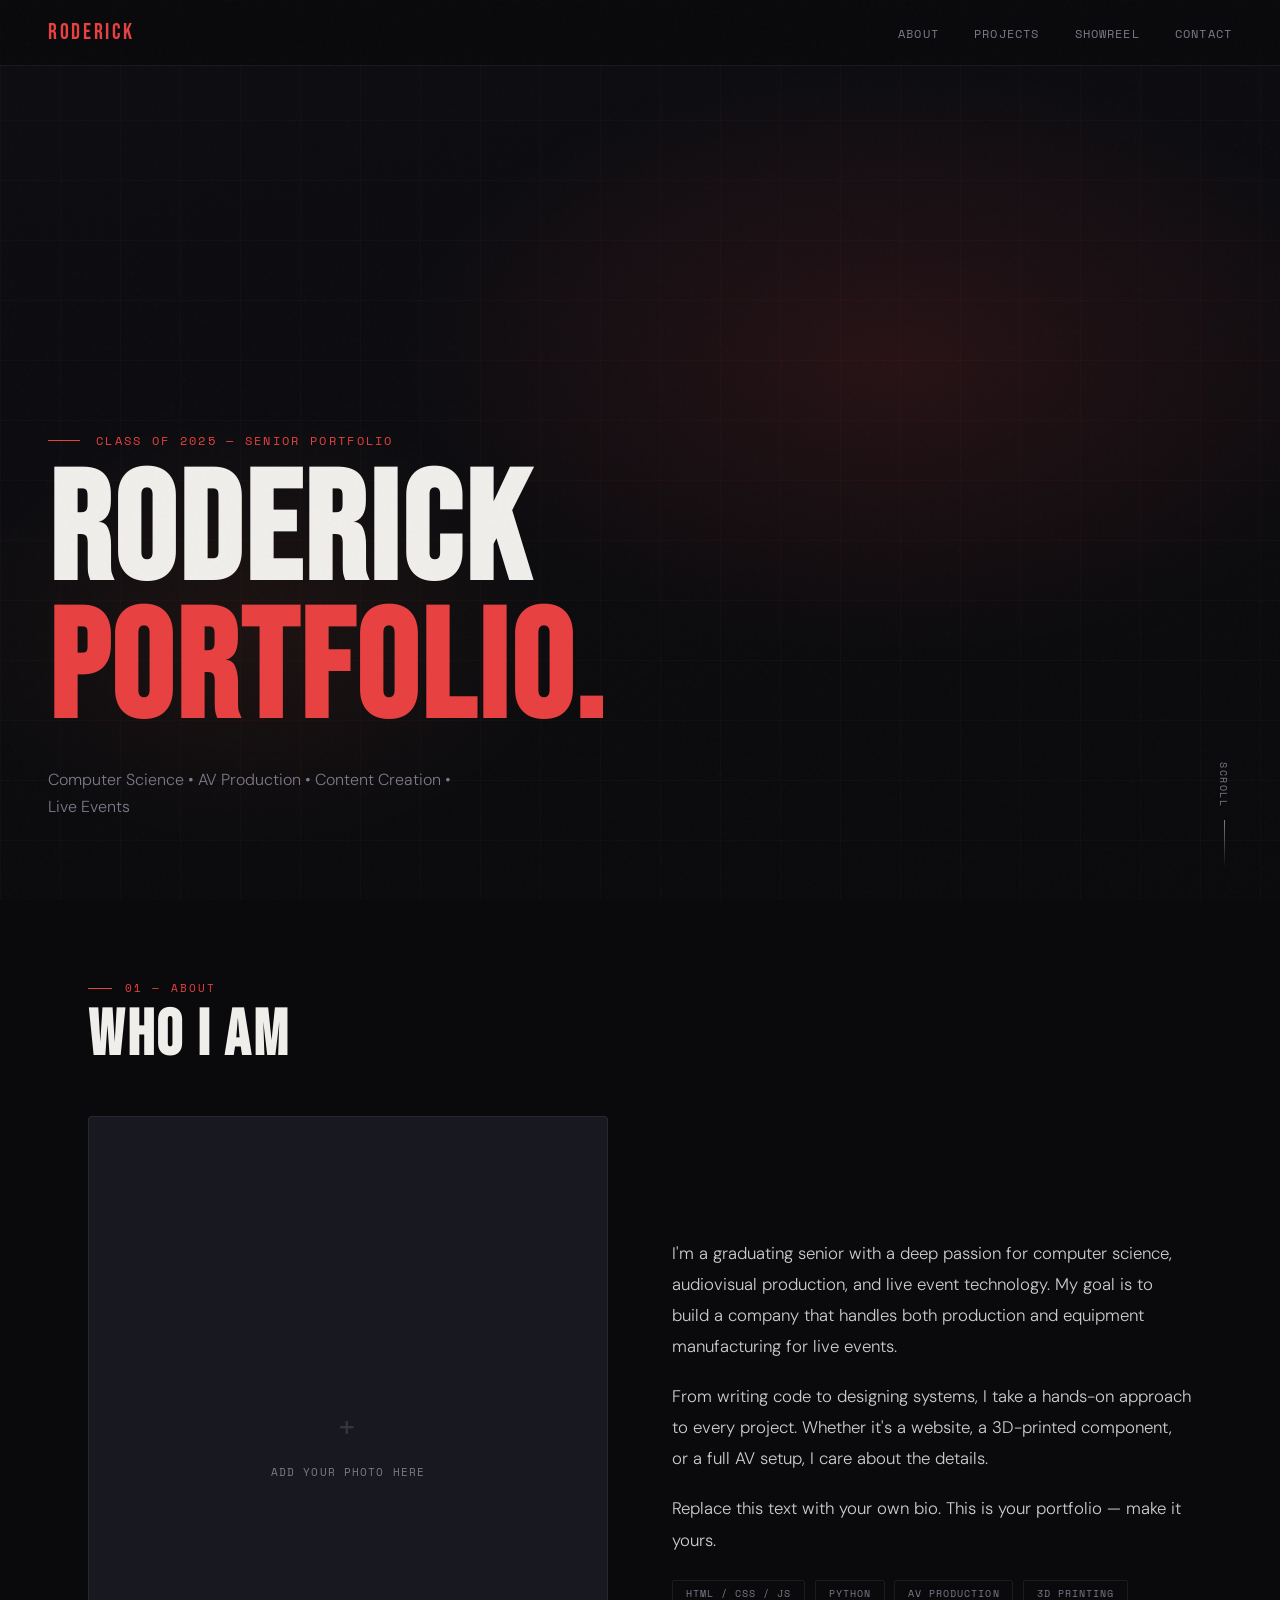
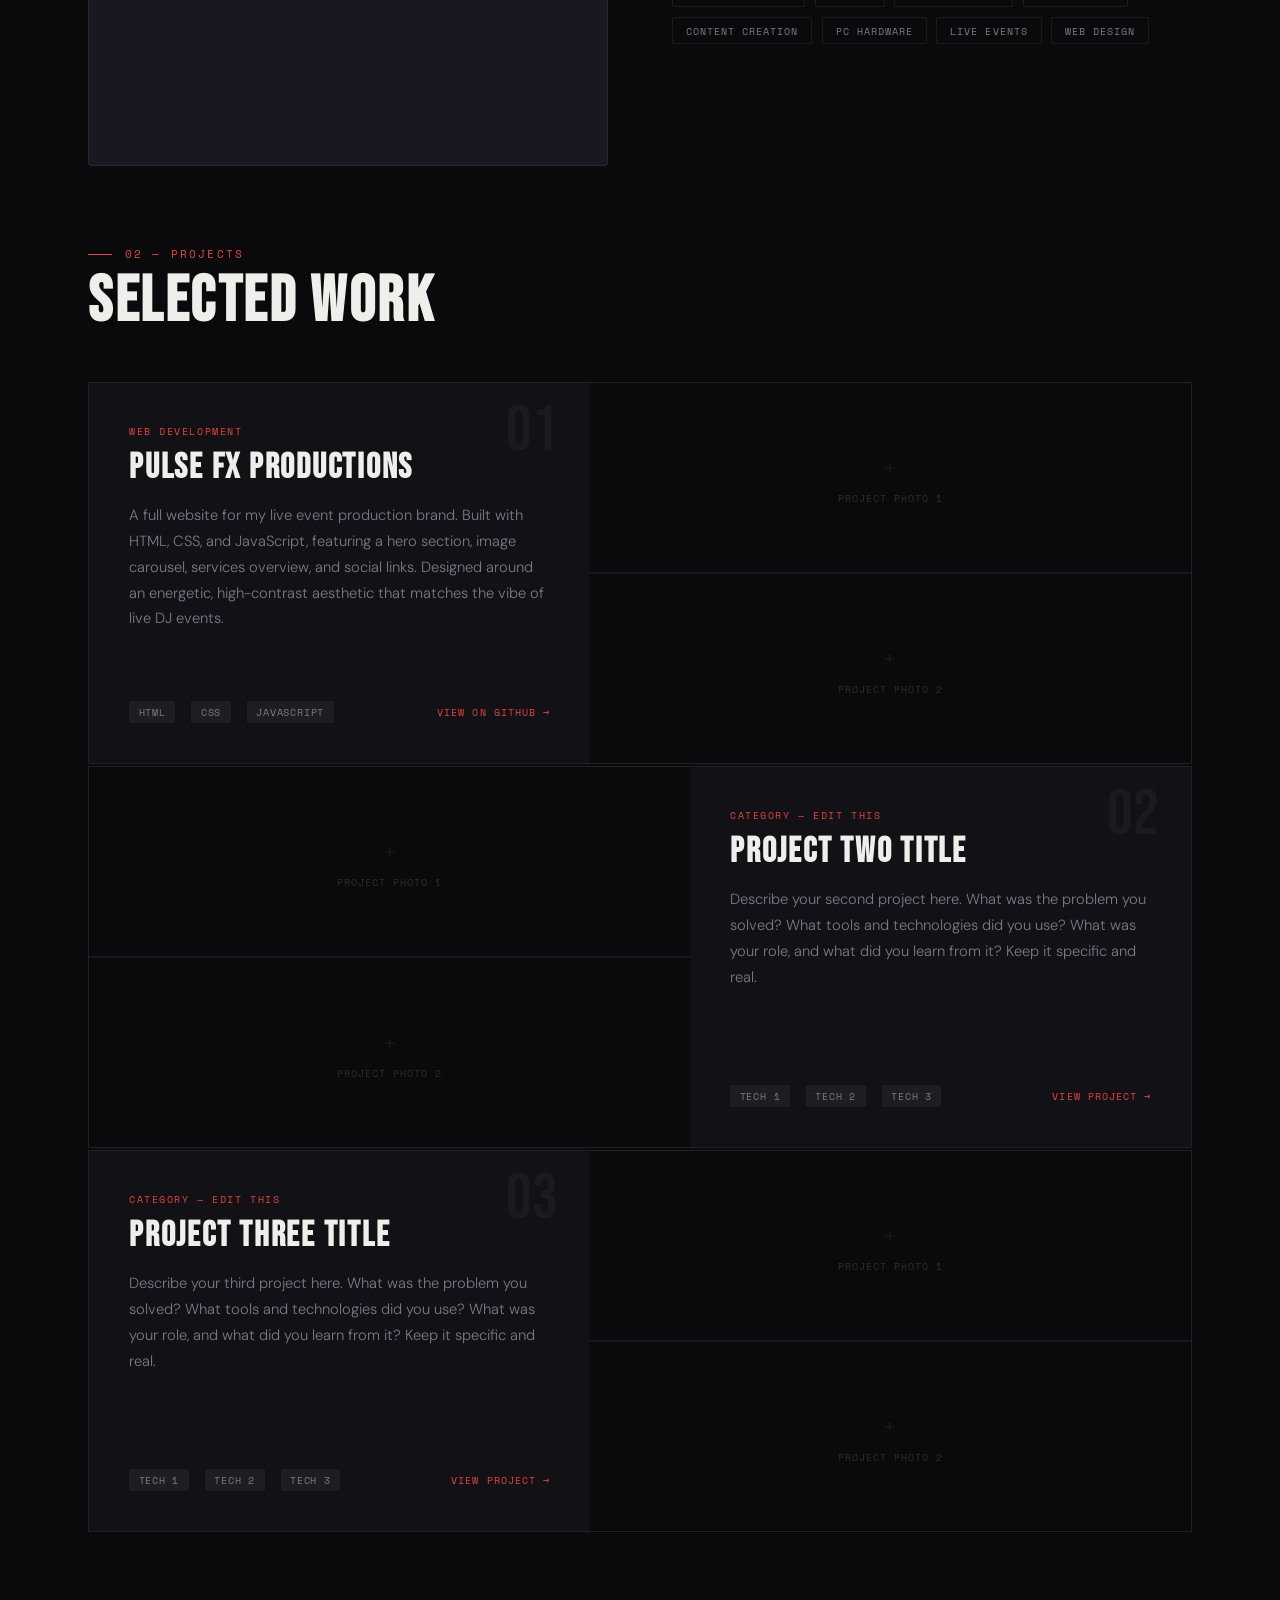
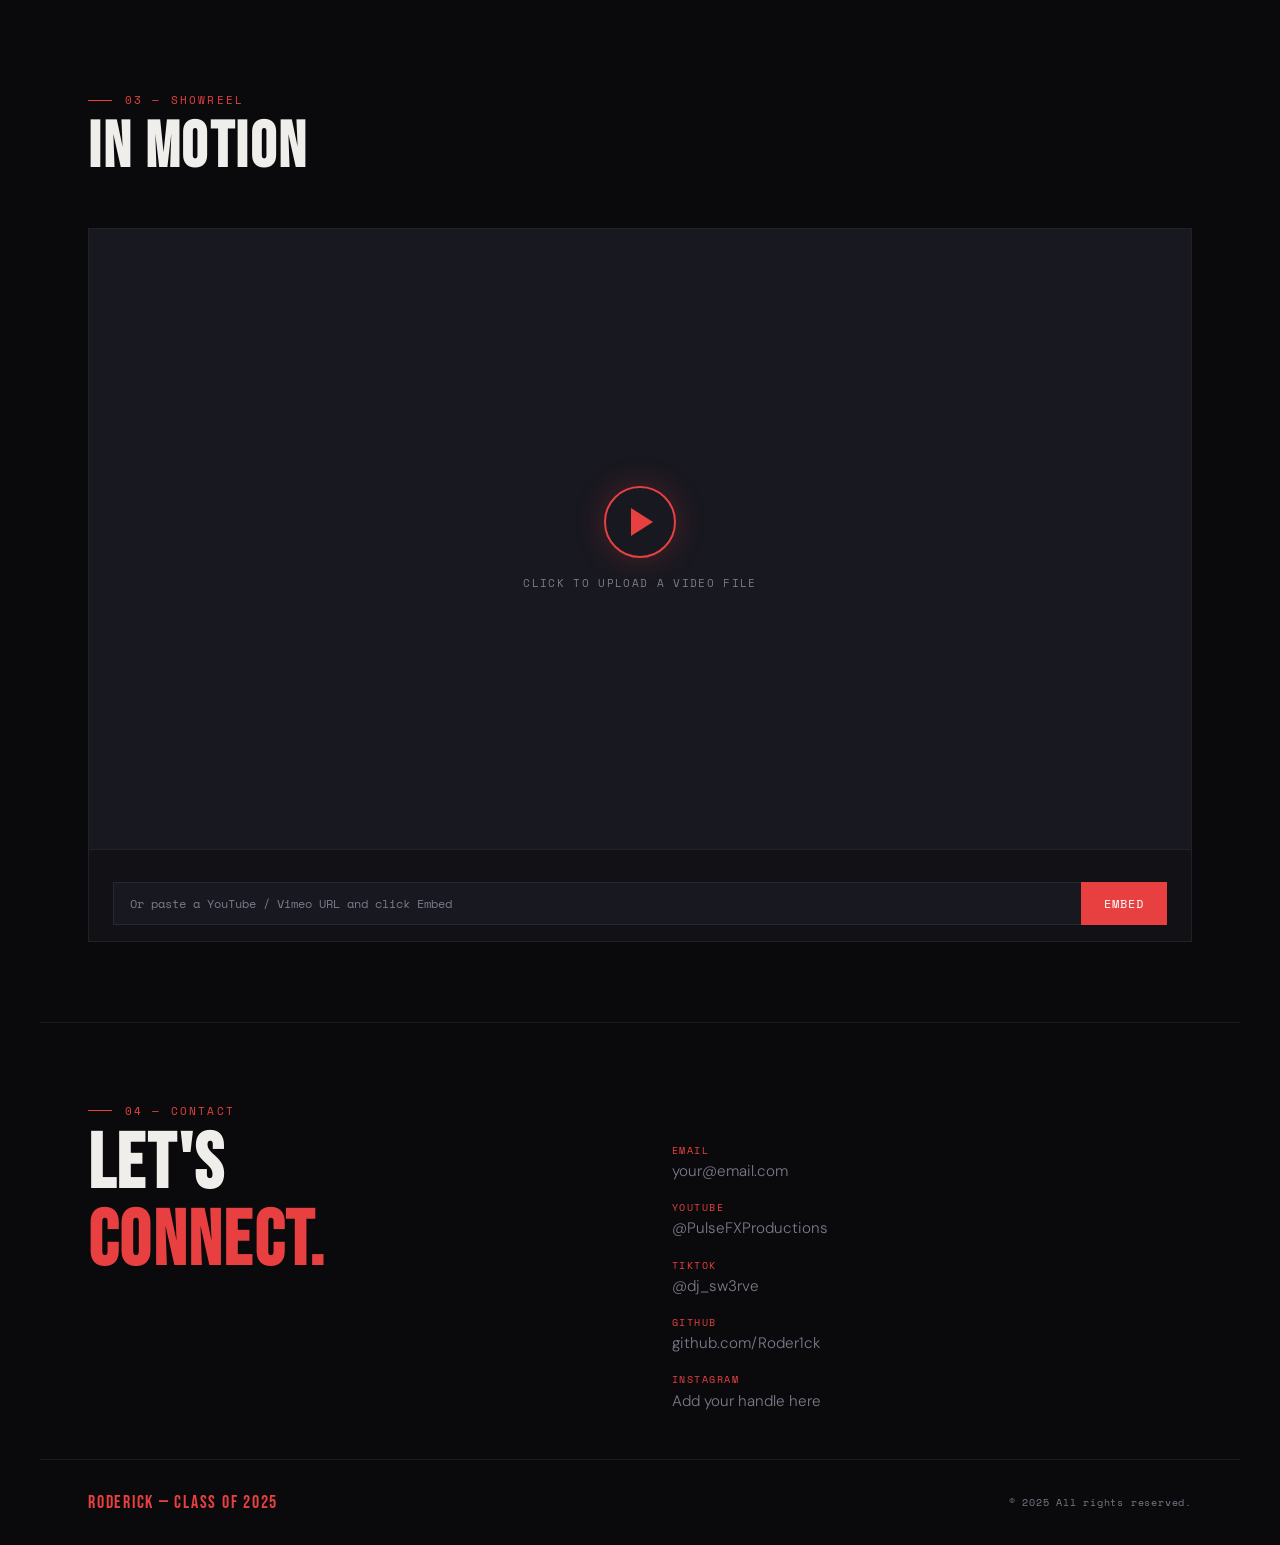
<file: portfolio.html>
<!DOCTYPE html>
<html lang="en">
<head>
  <meta charset="UTF-8" />
  <meta name="viewport" content="width=device-width, initial-scale=1.0" />
  <title>Roderick — Senior Portfolio</title>
  <link href="https://fonts.googleapis.com/css2?family=Bebas+Neue&family=DM+Sans:wght@300;400;500&family=Space+Mono:wght@400;700&display=swap" rel="stylesheet" />
  <style>
    :root {
      --bg: #0a0a0c;
      --surface: #111116;
      --surface2: #181820;
      --accent: #e84040;
      --accent2: #ff6b35;
      --text: #f0eeea;
      --muted: #7a7a8a;
      --border: rgba(255,255,255,0.07);
      --glow: rgba(232,64,64,0.25);
    }

    * { margin: 0; padding: 0; box-sizing: border-box; }

    html { scroll-behavior: smooth; }

    body {
      background: var(--bg);
      color: var(--text);
      font-family: 'DM Sans', sans-serif;
      font-weight: 300;
      overflow-x: hidden;
    }

    /* Grain overlay */
    body::before {
      content: '';
      position: fixed;
      inset: 0;
      background-image: url("data:image/svg+xml,%3Csvg viewBox='0 0 256 256' xmlns='http://www.w3.org/2000/svg'%3E%3Cfilter id='noise'%3E%3CfeTurbulence type='fractalNoise' baseFrequency='0.9' numOctaves='4' stitchTiles='stitch'/%3E%3C/filter%3E%3Crect width='100%25' height='100%25' filter='url(%23noise)' opacity='0.04'/%3E%3C/svg%3E");
      pointer-events: none;
      z-index: 1000;
      opacity: 0.5;
    }

    /* ── NAV ── */
    nav {
      position: fixed;
      top: 0; left: 0; right: 0;
      z-index: 900;
      display: flex;
      align-items: center;
      justify-content: space-between;
      padding: 1.2rem 3rem;
      background: rgba(10,10,12,0.85);
      backdrop-filter: blur(12px);
      border-bottom: 1px solid var(--border);
    }

    .nav-logo {
      font-family: 'Bebas Neue', sans-serif;
      font-size: 1.4rem;
      letter-spacing: 0.12em;
      color: var(--accent);
    }

    .nav-links {
      display: flex;
      gap: 2.2rem;
      list-style: none;
    }

    .nav-links a {
      font-family: 'Space Mono', monospace;
      font-size: 0.72rem;
      letter-spacing: 0.1em;
      color: var(--muted);
      text-decoration: none;
      text-transform: uppercase;
      transition: color 0.2s;
    }

    .nav-links a:hover { color: var(--text); }

    /* ── HERO ── */
    .hero {
      min-height: 100vh;
      display: flex;
      flex-direction: column;
      justify-content: flex-end;
      padding: 0 3rem 5rem;
      position: relative;
      overflow: hidden;
    }

    .hero-bg {
      position: absolute;
      inset: 0;
      background:
        radial-gradient(ellipse 60% 50% at 70% 40%, rgba(232,64,64,0.12) 0%, transparent 65%),
        radial-gradient(ellipse 40% 40% at 20% 70%, rgba(255,107,53,0.07) 0%, transparent 60%),
        linear-gradient(170deg, #0d0d12 0%, #0a0a0c 100%);
    }

    /* Animated grid lines */
    .hero-grid {
      position: absolute;
      inset: 0;
      background-image:
        linear-gradient(rgba(232,64,64,0.04) 1px, transparent 1px),
        linear-gradient(90deg, rgba(232,64,64,0.04) 1px, transparent 1px);
      background-size: 60px 60px;
      animation: gridShift 20s linear infinite;
    }

    @keyframes gridShift {
      0% { transform: translateY(0); }
      100% { transform: translateY(60px); }
    }

    .hero-eyebrow {
      font-family: 'Space Mono', monospace;
      font-size: 0.72rem;
      letter-spacing: 0.2em;
      color: var(--accent);
      text-transform: uppercase;
      margin-bottom: 1rem;
      position: relative;
      display: flex;
      align-items: center;
      gap: 1rem;
    }

    .hero-eyebrow::before {
      content: '';
      display: inline-block;
      width: 2rem;
      height: 1px;
      background: var(--accent);
    }

    .hero-name {
      font-family: 'Bebas Neue', sans-serif;
      font-size: clamp(4rem, 12vw, 10rem);
      line-height: 0.9;
      letter-spacing: 0.02em;
      position: relative;
    }

    .hero-name span {
      display: block;
      color: var(--accent);
    }

    .hero-sub {
      margin-top: 1.5rem;
      font-size: 1rem;
      color: var(--muted);
      max-width: 420px;
      line-height: 1.7;
      position: relative;
    }

    .hero-scroll {
      position: absolute;
      bottom: 2rem;
      right: 3rem;
      font-family: 'Space Mono', monospace;
      font-size: 0.65rem;
      letter-spacing: 0.15em;
      color: var(--muted);
      text-transform: uppercase;
      writing-mode: vertical-rl;
      display: flex;
      align-items: center;
      gap: 0.8rem;
    }

    .hero-scroll::after {
      content: '';
      display: block;
      width: 1px;
      height: 3rem;
      background: linear-gradient(to bottom, var(--muted), transparent);
      animation: scrollLine 2s ease-in-out infinite;
    }

    @keyframes scrollLine {
      0%, 100% { opacity: 0.4; }
      50% { opacity: 1; }
    }

    /* ── SECTION BASE ── */
    section {
      padding: 5rem 3rem;
      max-width: 1200px;
      margin: 0 auto;
    }

    .section-label {
      font-family: 'Space Mono', monospace;
      font-size: 0.68rem;
      letter-spacing: 0.2em;
      color: var(--accent);
      text-transform: uppercase;
      margin-bottom: 0.5rem;
      display: flex;
      align-items: center;
      gap: 0.8rem;
    }

    .section-label::before {
      content: '';
      display: inline-block;
      width: 1.5rem;
      height: 1px;
      background: var(--accent);
    }

    .section-title {
      font-family: 'Bebas Neue', sans-serif;
      font-size: clamp(2.4rem, 5vw, 4.5rem);
      letter-spacing: 0.04em;
      line-height: 1;
      margin-bottom: 3rem;
    }

    /* ── ABOUT ── */
    #about .about-grid {
      display: grid;
      grid-template-columns: 1fr 1fr;
      gap: 4rem;
      align-items: center;
    }

    .about-photo-slot {
      aspect-ratio: 4/5;
      background: var(--surface2);
      border: 1px solid var(--border);
      border-radius: 4px;
      display: flex;
      flex-direction: column;
      align-items: center;
      justify-content: center;
      gap: 0.8rem;
      color: var(--muted);
      font-family: 'Space Mono', monospace;
      font-size: 0.7rem;
      letter-spacing: 0.1em;
      text-transform: uppercase;
      position: relative;
      overflow: hidden;
      transition: border-color 0.3s;
    }

    .about-photo-slot:hover { border-color: rgba(232,64,64,0.3); }

    .about-photo-slot .upload-icon {
      font-size: 2rem;
      opacity: 0.3;
    }

    .about-photo-slot img {
      width: 100%;
      height: 100%;
      object-fit: cover;
      display: none;
    }

    .about-text p {
      font-size: 1.05rem;
      line-height: 1.85;
      color: #ccc;
      margin-bottom: 1.2rem;
    }

    .skills-list {
      display: flex;
      flex-wrap: wrap;
      gap: 0.6rem;
      margin-top: 1.5rem;
    }

    .skill-tag {
      font-family: 'Space Mono', monospace;
      font-size: 0.65rem;
      letter-spacing: 0.1em;
      padding: 0.3rem 0.8rem;
      border: 1px solid var(--border);
      color: var(--muted);
      text-transform: uppercase;
      border-radius: 2px;
      transition: all 0.2s;
    }

    .skill-tag:hover {
      border-color: var(--accent);
      color: var(--accent);
    }

    /* ── PROJECTS ── */
    #projects {
      max-width: 1200px;
      padding: 5rem 3rem;
      margin: 0 auto;
    }

    .projects-grid {
      display: grid;
      gap: 2px;
    }

    .project-card {
      background: var(--surface);
      border: 1px solid var(--border);
      display: grid;
      grid-template-columns: 1fr 1.2fr;
      min-height: 380px;
      position: relative;
      overflow: hidden;
      transition: border-color 0.3s;
    }

    .project-card:nth-child(even) {
      grid-template-columns: 1.2fr 1fr;
    }

    .project-card:nth-child(even) .project-media {
      order: -1;
    }

    .project-card:hover { border-color: rgba(232,64,64,0.35); }

    .project-card::before {
      content: '';
      position: absolute;
      top: 0; left: 0; right: 0;
      height: 2px;
      background: linear-gradient(90deg, var(--accent), var(--accent2));
      transform: scaleX(0);
      transform-origin: left;
      transition: transform 0.4s ease;
    }

    .project-card:hover::before { transform: scaleX(1); }

    .project-info {
      padding: 2.5rem;
      display: flex;
      flex-direction: column;
      justify-content: space-between;
      position: relative;
    }

    .project-number {
      font-family: 'Bebas Neue', sans-serif;
      font-size: 4rem;
      color: rgba(255,255,255,0.04);
      line-height: 1;
      position: absolute;
      top: 1rem;
      right: 2rem;
    }

    .project-tag {
      font-family: 'Space Mono', monospace;
      font-size: 0.65rem;
      letter-spacing: 0.15em;
      color: var(--accent);
      text-transform: uppercase;
      margin-bottom: 0.6rem;
    }

    .project-name {
      font-family: 'Bebas Neue', sans-serif;
      font-size: 2.2rem;
      letter-spacing: 0.05em;
      line-height: 1.1;
      margin-bottom: 1rem;
    }

    .project-desc {
      font-size: 0.92rem;
      color: var(--muted);
      line-height: 1.75;
      flex-grow: 1;
      margin-bottom: 1.5rem;
    }

    .project-footer {
      display: flex;
      align-items: center;
      gap: 1rem;
      flex-wrap: wrap;
    }

    .tech-pill {
      font-family: 'Space Mono', monospace;
      font-size: 0.6rem;
      letter-spacing: 0.08em;
      padding: 0.25rem 0.6rem;
      background: rgba(255,255,255,0.05);
      color: var(--muted);
      text-transform: uppercase;
      border-radius: 2px;
    }

    .project-link {
      font-family: 'Space Mono', monospace;
      font-size: 0.65rem;
      letter-spacing: 0.1em;
      color: var(--accent);
      text-decoration: none;
      text-transform: uppercase;
      display: flex;
      align-items: center;
      gap: 0.4rem;
      margin-left: auto;
      transition: gap 0.2s;
    }

    .project-link:hover { gap: 0.8rem; }

    /* Media / Photo slots in project cards */
    .project-media {
      background: var(--surface2);
      display: grid;
      grid-template-rows: 1fr 1fr;
      gap: 2px;
      min-height: 380px;
    }

    .photo-slot {
      background: var(--bg);
      display: flex;
      flex-direction: column;
      align-items: center;
      justify-content: center;
      gap: 0.5rem;
      color: rgba(255,255,255,0.15);
      font-family: 'Space Mono', monospace;
      font-size: 0.6rem;
      letter-spacing: 0.1em;
      text-transform: uppercase;
      transition: background 0.2s;
      cursor: pointer;
      position: relative;
      overflow: hidden;
    }

    .photo-slot:hover { background: var(--surface2); }

    .photo-slot input[type="file"] {
      position: absolute;
      inset: 0;
      opacity: 0;
      cursor: pointer;
    }

    .photo-slot img {
      position: absolute;
      inset: 0;
      width: 100%;
      height: 100%;
      object-fit: cover;
    }

    .photo-slot .slot-icon {
      font-size: 1.4rem;
      opacity: 0.4;
    }

    /* single-row for last project if needed */
    .project-media.single-row {
      grid-template-rows: 1fr;
    }

    /* ── VIDEO SECTION ── */
    #showreel {
      padding: 5rem 3rem;
      max-width: 1200px;
      margin: 0 auto;
    }

    .video-wrapper {
      position: relative;
      background: var(--surface);
      border: 1px solid var(--border);
      overflow: hidden;
    }

    .video-embed {
      width: 100%;
      aspect-ratio: 16/9;
      display: block;
      background: var(--bg);
    }

    .video-placeholder {
      aspect-ratio: 16/9;
      background: var(--surface2);
      display: flex;
      flex-direction: column;
      align-items: center;
      justify-content: center;
      gap: 1rem;
      cursor: pointer;
      transition: background 0.2s;
      position: relative;
    }

    .video-placeholder:hover { background: #1a1a22; }

    .video-placeholder input[type="file"] {
      position: absolute;
      inset: 0;
      opacity: 0;
      cursor: pointer;
    }

    .play-ring {
      width: 72px;
      height: 72px;
      border-radius: 50%;
      border: 2px solid var(--accent);
      display: flex;
      align-items: center;
      justify-content: center;
      box-shadow: 0 0 30px var(--glow);
      animation: pulse 3s ease-in-out infinite;
    }

    @keyframes pulse {
      0%, 100% { box-shadow: 0 0 20px var(--glow); }
      50% { box-shadow: 0 0 50px var(--glow), 0 0 80px rgba(232,64,64,0.1); }
    }

    .play-triangle {
      width: 0; height: 0;
      border-top: 14px solid transparent;
      border-bottom: 14px solid transparent;
      border-left: 22px solid var(--accent);
      margin-left: 4px;
    }

    .video-caption {
      font-family: 'Space Mono', monospace;
      font-size: 0.7rem;
      letter-spacing: 0.12em;
      color: var(--muted);
      text-transform: uppercase;
    }

    .video-url-input {
      display: flex;
      gap: 0;
      margin-top: 1rem;
    }

    .video-url-input input[type="text"] {
      flex: 1;
      background: var(--surface2);
      border: 1px solid var(--border);
      border-right: none;
      color: var(--text);
      padding: 0.75rem 1rem;
      font-family: 'Space Mono', monospace;
      font-size: 0.75rem;
      outline: none;
      transition: border-color 0.2s;
    }

    .video-url-input input[type="text"]::placeholder { color: var(--muted); }

    .video-url-input input[type="text"]:focus { border-color: var(--accent); }

    .video-url-input button {
      background: var(--accent);
      border: 1px solid var(--accent);
      color: #fff;
      padding: 0.75rem 1.4rem;
      font-family: 'Space Mono', monospace;
      font-size: 0.72rem;
      letter-spacing: 0.08em;
      text-transform: uppercase;
      cursor: pointer;
      transition: background 0.2s;
    }

    .video-url-input button:hover { background: #cc3232; }

    /* ── CONTACT / FOOTER ── */
    #contact {
      padding: 5rem 3rem 3rem;
      max-width: 1200px;
      margin: 0 auto;
      border-top: 1px solid var(--border);
    }

    .contact-grid {
      display: grid;
      grid-template-columns: 1fr 1fr;
      gap: 4rem;
      align-items: start;
    }

    .contact-big {
      font-family: 'Bebas Neue', sans-serif;
      font-size: clamp(2.5rem, 6vw, 5rem);
      line-height: 1;
      letter-spacing: 0.03em;
    }

    .contact-big span { color: var(--accent); }

    .contact-info {
      display: flex;
      flex-direction: column;
      gap: 1.2rem;
      margin-top: 1rem;
    }

    .contact-row {
      display: flex;
      flex-direction: column;
      gap: 0.2rem;
    }

    .contact-row label {
      font-family: 'Space Mono', monospace;
      font-size: 0.62rem;
      letter-spacing: 0.15em;
      color: var(--accent);
      text-transform: uppercase;
    }

    .contact-row a, .contact-row span {
      font-size: 0.95rem;
      color: var(--muted);
      text-decoration: none;
      transition: color 0.2s;
    }

    .contact-row a:hover { color: var(--text); }

    footer {
      max-width: 1200px;
      margin: 0 auto;
      padding: 2rem 3rem;
      display: flex;
      justify-content: space-between;
      align-items: center;
      border-top: 1px solid var(--border);
    }

    .footer-brand {
      font-family: 'Bebas Neue', sans-serif;
      font-size: 1.1rem;
      letter-spacing: 0.1em;
      color: var(--accent);
    }

    .footer-copy {
      font-family: 'Space Mono', monospace;
      font-size: 0.62rem;
      letter-spacing: 0.08em;
      color: var(--muted);
    }

    /* ── ANIMATIONS ── */
    .reveal {
      opacity: 0;
      transform: translateY(28px);
      transition: opacity 0.7s ease, transform 0.7s ease;
    }

    .reveal.visible {
      opacity: 1;
      transform: none;
    }

    /* ── RESPONSIVE ── */
    @media (max-width: 768px) {
      nav { padding: 1rem 1.5rem; }
      .nav-links { display: none; }
      .hero { padding: 0 1.5rem 4rem; }
      section, #projects, #showreel, #contact { padding: 4rem 1.5rem; }
      #about .about-grid { grid-template-columns: 1fr; }
      .project-card, .project-card:nth-child(even) {
        grid-template-columns: 1fr;
      }
      .project-card:nth-child(even) .project-media { order: 0; }
      .project-media { min-height: 240px; grid-template-rows: 1fr; }
      .contact-grid { grid-template-columns: 1fr; gap: 2rem; }
      footer { flex-direction: column; gap: 1rem; text-align: center; }
    }
  </style>
</head>
<body>

  <!-- NAV -->
  <nav>
    <div class="nav-logo">Roderick</div>
    <ul class="nav-links">
      <li><a href="#about">About</a></li>
      <li><a href="#projects">Projects</a></li>
      <li><a href="#showreel">Showreel</a></li>
      <li><a href="#contact">Contact</a></li>
    </ul>
  </nav>

  <!-- HERO -->
  <div class="hero">
    <div class="hero-bg"></div>
    <div class="hero-grid"></div>
    <div class="hero-eyebrow" style="position:relative;">Class of 2025 &mdash; Senior Portfolio</div>
    <h1 class="hero-name" style="position:relative;">
      Roderick<span>Portfolio.</span>
    </h1>
    <p class="hero-sub" style="position:relative;">
      Computer Science &bull; AV Production &bull; Content Creation &bull; Live Events
    </p>
    <div class="hero-scroll">Scroll</div>
  </div>

  <!-- ABOUT -->
  <section id="about">
    <div class="section-label">01 &mdash; About</div>
    <h2 class="section-title">Who I Am</h2>
    <div class="about-grid reveal">
      <div class="about-photo-slot" id="heroPhotoSlot" onclick="document.getElementById('heroPhotoInput').click()">
        <input type="file" id="heroPhotoInput" accept="image/*" style="display:none" onchange="loadPhoto(event,'heroPhotoSlot')" />
        <div class="upload-icon">&#43;</div>
        <span>Add your photo here</span>
      </div>
      <div class="about-text">
        <p>
          I'm a graduating senior with a deep passion for computer science, audiovisual production, and live event technology. My goal is to build a company that handles both production and equipment manufacturing for live events.
        </p>
        <p>
          From writing code to designing systems, I take a hands-on approach to every project. Whether it's a website, a 3D-printed component, or a full AV setup, I care about the details.
        </p>
        <p>
          Replace this text with your own bio. This is your portfolio &mdash; make it yours.
        </p>
        <div class="skills-list">
          <span class="skill-tag">HTML / CSS / JS</span>
          <span class="skill-tag">Python</span>
          <span class="skill-tag">AV Production</span>
          <span class="skill-tag">3D Printing</span>
          <span class="skill-tag">Content Creation</span>
          <span class="skill-tag">PC Hardware</span>
          <span class="skill-tag">Live Events</span>
          <span class="skill-tag">Web Design</span>
        </div>
      </div>
    </div>
  </section>

  <!-- PROJECTS -->
  <section id="projects" style="padding-top:0;">
    <div class="section-label">02 &mdash; Projects</div>
    <h2 class="section-title">Selected Work</h2>

    <div class="projects-grid">

      <!-- PROJECT 1 -->
      <div class="project-card reveal">
        <div class="project-info">
          <div class="project-number">01</div>
          <div>
            <div class="project-tag">Web Development</div>
            <h3 class="project-name">Pulse FX Productions</h3>
            <p class="project-desc">
              A full website for my live event production brand. Built with HTML, CSS, and JavaScript, featuring a hero section, image carousel, services overview, and social links. Designed around an energetic, high-contrast aesthetic that matches the vibe of live DJ events.
            </p>
          </div>
          <div class="project-footer">
            <span class="tech-pill">HTML</span>
            <span class="tech-pill">CSS</span>
            <span class="tech-pill">JavaScript</span>
            <a class="project-link" href="https://github.com/Roder1ck/PulseFX" target="_blank">
              View on GitHub &#8594;
            </a>
          </div>
        </div>
        <div class="project-media">
          <div class="photo-slot" id="p1a">
            <input type="file" accept="image/*" onchange="loadPhotoSlot(event,'p1a')" />
            <div class="slot-icon">&#43;</div>
            <span>Project Photo 1</span>
          </div>
          <div class="photo-slot" id="p1b">
            <input type="file" accept="image/*" onchange="loadPhotoSlot(event,'p1b')" />
            <div class="slot-icon">&#43;</div>
            <span>Project Photo 2</span>
          </div>
        </div>
      </div>

      <!-- PROJECT 2 -->
      <div class="project-card reveal">
        <div class="project-info">
          <div class="project-number">02</div>
          <div>
            <div class="project-tag">Category &mdash; Edit This</div>
            <h3 class="project-name">Project Two Title</h3>
            <p class="project-desc">
              Describe your second project here. What was the problem you solved? What tools and technologies did you use? What was your role, and what did you learn from it? Keep it specific and real.
            </p>
          </div>
          <div class="project-footer">
            <span class="tech-pill">Tech 1</span>
            <span class="tech-pill">Tech 2</span>
            <span class="tech-pill">Tech 3</span>
            <a class="project-link" href="#" target="_blank">
              View Project &#8594;
            </a>
          </div>
        </div>
        <div class="project-media">
          <div class="photo-slot" id="p2a">
            <input type="file" accept="image/*" onchange="loadPhotoSlot(event,'p2a')" />
            <div class="slot-icon">&#43;</div>
            <span>Project Photo 1</span>
          </div>
          <div class="photo-slot" id="p2b">
            <input type="file" accept="image/*" onchange="loadPhotoSlot(event,'p2b')" />
            <div class="slot-icon">&#43;</div>
            <span>Project Photo 2</span>
          </div>
        </div>
      </div>

      <!-- PROJECT 3 -->
      <div class="project-card reveal">
        <div class="project-info">
          <div class="project-number">03</div>
          <div>
            <div class="project-tag">Category &mdash; Edit This</div>
            <h3 class="project-name">Project Three Title</h3>
            <p class="project-desc">
              Describe your third project here. What was the problem you solved? What tools and technologies did you use? What was your role, and what did you learn from it? Keep it specific and real.
            </p>
          </div>
          <div class="project-footer">
            <span class="tech-pill">Tech 1</span>
            <span class="tech-pill">Tech 2</span>
            <span class="tech-pill">Tech 3</span>
            <a class="project-link" href="#" target="_blank">
              View Project &#8594;
            </a>
          </div>
        </div>
        <div class="project-media">
          <div class="photo-slot" id="p3a">
            <input type="file" accept="image/*" onchange="loadPhotoSlot(event,'p3a')" />
            <div class="slot-icon">&#43;</div>
            <span>Project Photo 1</span>
          </div>
          <div class="photo-slot" id="p3b">
            <input type="file" accept="image/*" onchange="loadPhotoSlot(event,'p3b')" />
            <div class="slot-icon">&#43;</div>
            <span>Project Photo 2</span>
          </div>
        </div>
      </div>

    </div>
  </section>

  <!-- SHOWREEL / VIDEO -->
  <section id="showreel">
    <div class="section-label">03 &mdash; Showreel</div>
    <h2 class="section-title">In Motion</h2>
    <div class="video-wrapper reveal">
      <div id="videoContainer">
        <div class="video-placeholder" id="videoPlaceholder">
          <input type="file" accept="video/*" onchange="loadVideo(event)" id="videoFileInput" />
          <div class="play-ring">
            <div class="play-triangle"></div>
          </div>
          <div class="video-caption">Click to upload a video file</div>
        </div>
      </div>
      <div style="padding:1rem 1.5rem; border-top:1px solid var(--border); background:var(--surface);">
        <div class="video-url-input">
          <input type="text" id="videoUrlField" placeholder="Or paste a YouTube / Vimeo URL and click Embed" />
          <button onclick="embedVideo()">Embed</button>
        </div>
      </div>
    </div>
  </section>

  <!-- CONTACT -->
  <section id="contact">
    <div class="section-label">04 &mdash; Contact</div>
    <div class="contact-grid reveal">
      <div>
        <h2 class="contact-big">Let's<br/><span>Connect.</span></h2>
      </div>
      <div class="contact-info">
        <div class="contact-row">
          <label>Email</label>
          <a href="mailto:your@email.com">your@email.com</a>
        </div>
        <div class="contact-row">
          <label>YouTube</label>
          <a href="https://www.youtube.com/@PulseFXProductions" target="_blank">@PulseFXProductions</a>
        </div>
        <div class="contact-row">
          <label>TikTok</label>
          <a href="https://www.tiktok.com/@dj_sw3rve" target="_blank">@dj_sw3rve</a>
        </div>
        <div class="contact-row">
          <label>GitHub</label>
          <a href="https://github.com/Roder1ck" target="_blank">github.com/Roder1ck</a>
        </div>
        <div class="contact-row">
          <label>Instagram</label>
          <span>Add your handle here</span>
        </div>
      </div>
    </div>
  </section>

  <footer>
    <div class="footer-brand">Roderick &mdash; Class of 2025</div>
    <div class="footer-copy">&copy; 2025 All rights reserved.</div>
  </footer>

  <script>
    // Scroll reveal
    const observer = new IntersectionObserver((entries) => {
      entries.forEach(e => {
        if (e.isIntersecting) {
          e.target.classList.add('visible');
        }
      });
    }, { threshold: 0.1 });

    document.querySelectorAll('.reveal').forEach(el => observer.observe(el));

    // Photo slot loading
    function loadPhotoSlot(event, slotId) {
      const slot = document.getElementById(slotId);
      const file = event.target.files[0];
      if (!file) return;
      const url = URL.createObjectURL(file);
      slot.innerHTML = `<img src="${url}" alt="Project photo" />`;
    }

    function loadPhoto(event, slotId) {
      const slot = document.getElementById(slotId);
      const file = event.target.files[0];
      if (!file) return;
      const url = URL.createObjectURL(file);
      slot.innerHTML = `<img src="${url}" style="width:100%;height:100%;object-fit:cover;display:block;" alt="Profile photo" />`;
    }

    // Video file upload
    function loadVideo(event) {
      const file = event.target.files[0];
      if (!file) return;
      const url = URL.createObjectURL(file);
      const container = document.getElementById('videoContainer');
      container.innerHTML = `<video class="video-embed" controls src="${url}"></video>`;
    }

    // YouTube/Vimeo embed
    function embedVideo() {
      const raw = document.getElementById('videoUrlField').value.trim();
      if (!raw) return;
      let embedUrl = '';

      // YouTube
      const ytMatch = raw.match(/(?:youtu\.be\/|youtube\.com\/(?:watch\?v=|embed\/|shorts\/))([A-Za-z0-9_-]{11})/);
      if (ytMatch) {
        embedUrl = `https://www.youtube.com/embed/${ytMatch[1]}?autoplay=0&rel=0`;
      }

      // Vimeo
      const vmMatch = raw.match(/vimeo\.com\/(\d+)/);
      if (vmMatch) {
        embedUrl = `https://player.vimeo.com/video/${vmMatch[1]}`;
      }

      if (embedUrl) {
        document.getElementById('videoContainer').innerHTML =
          `<iframe class="video-embed" src="${embedUrl}" frameborder="0" allowfullscreen allow="accelerometer; autoplay; clipboard-write; encrypted-media; gyroscope; picture-in-picture"></iframe>`;
      } else {
        alert('Paste a valid YouTube or Vimeo URL.');
      }
    }
  </script>
</body>
</html>
</file>
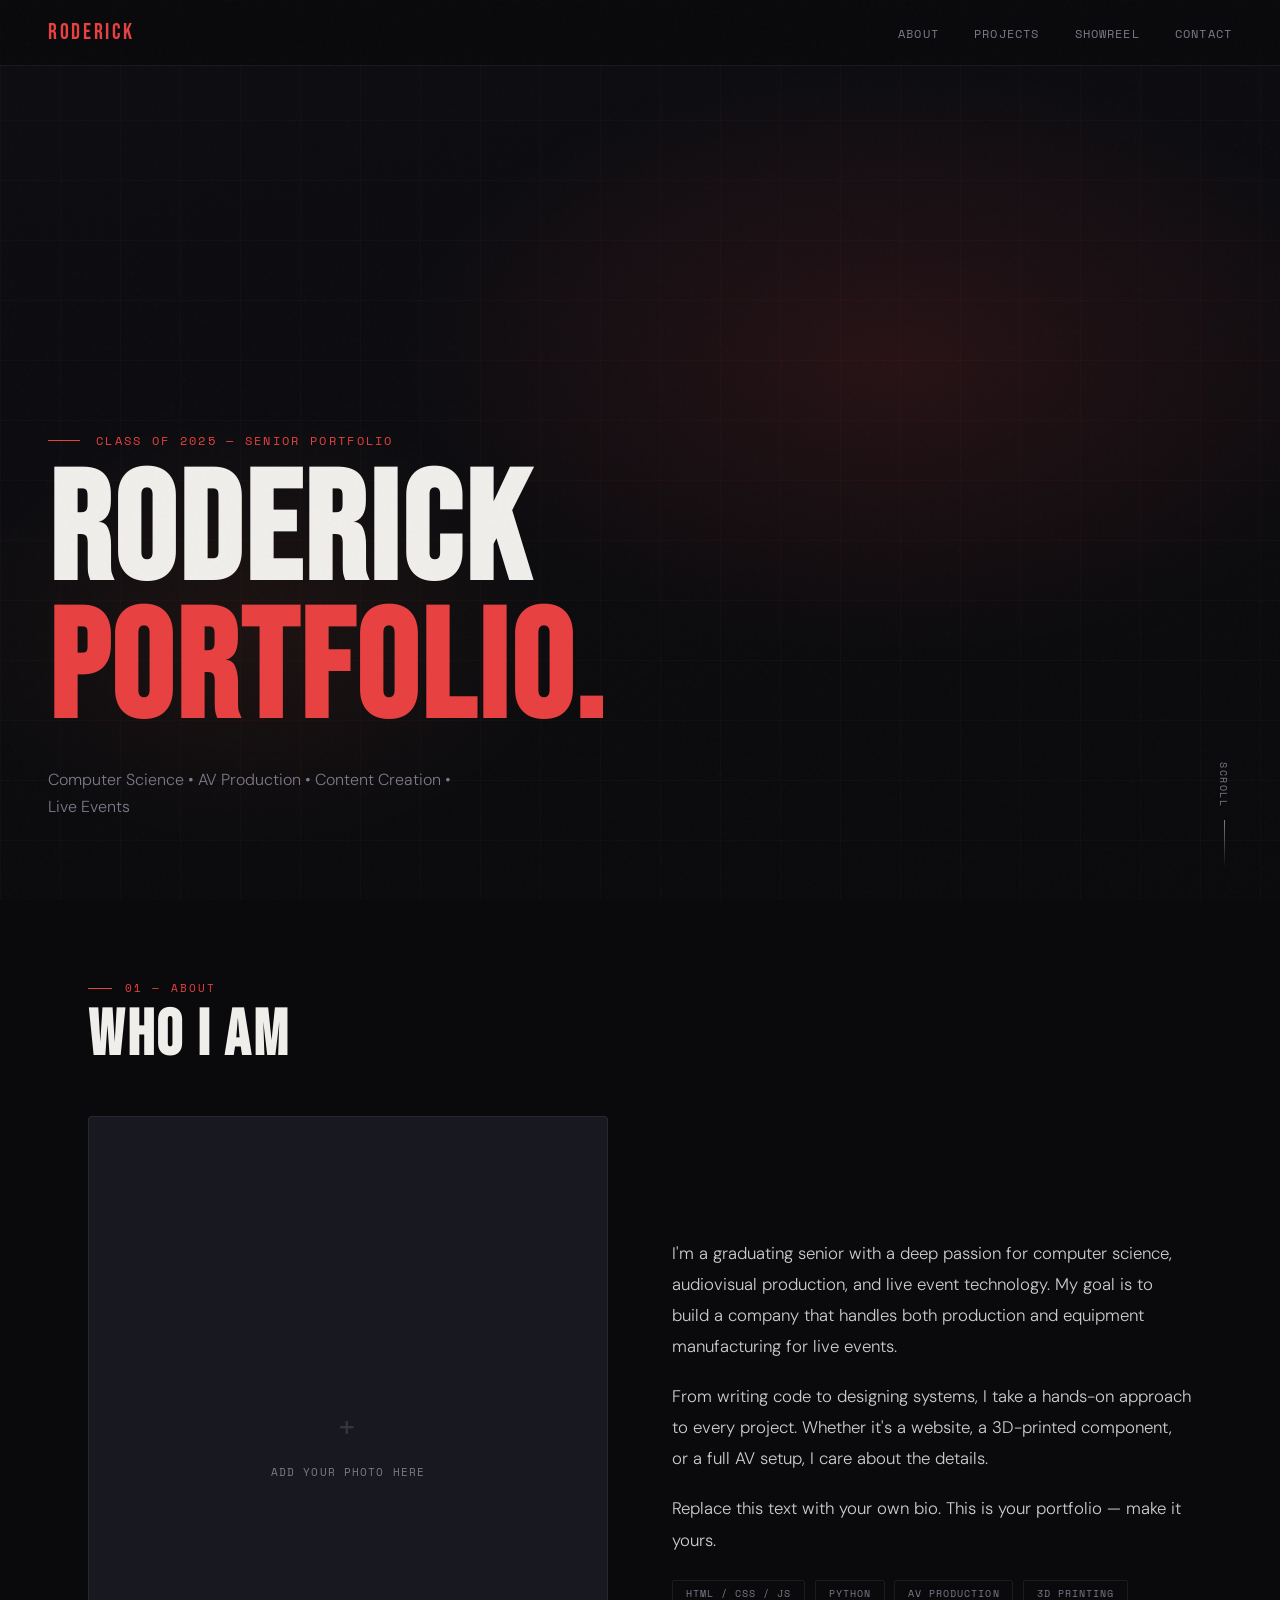
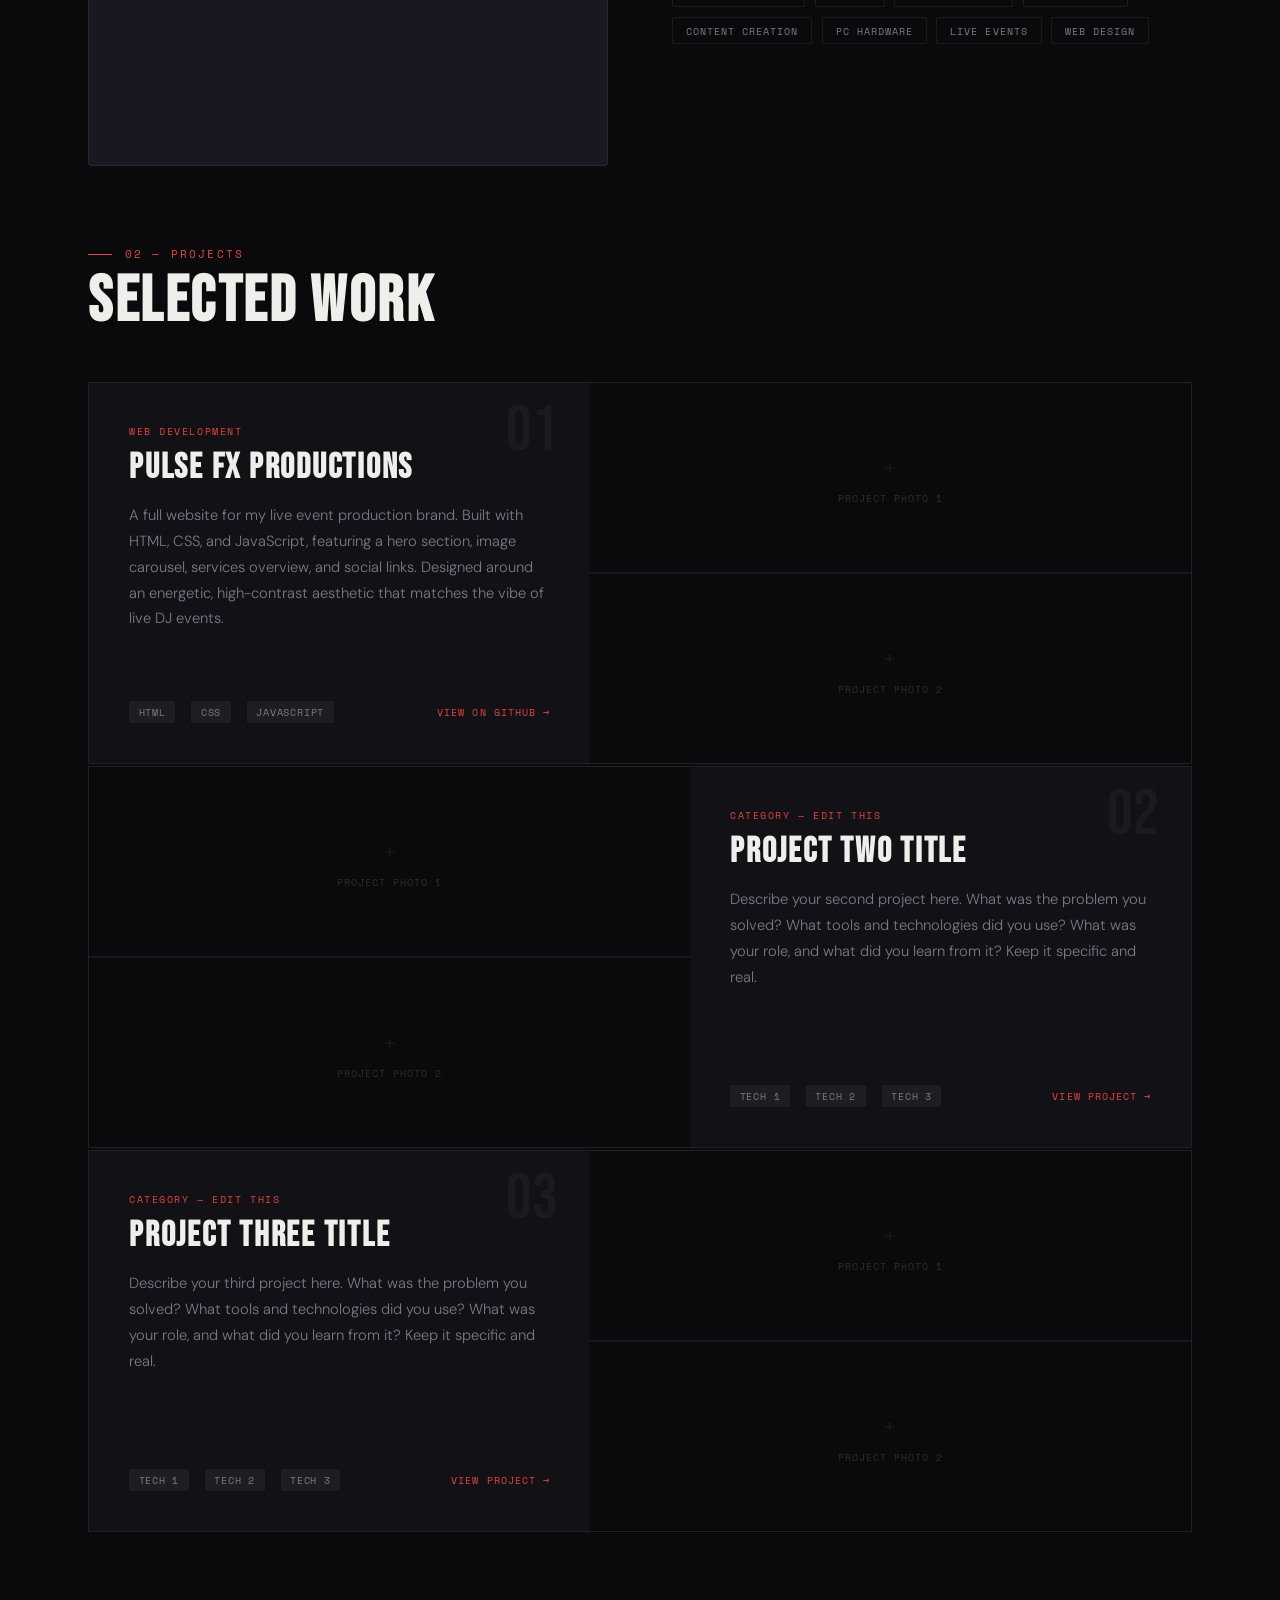
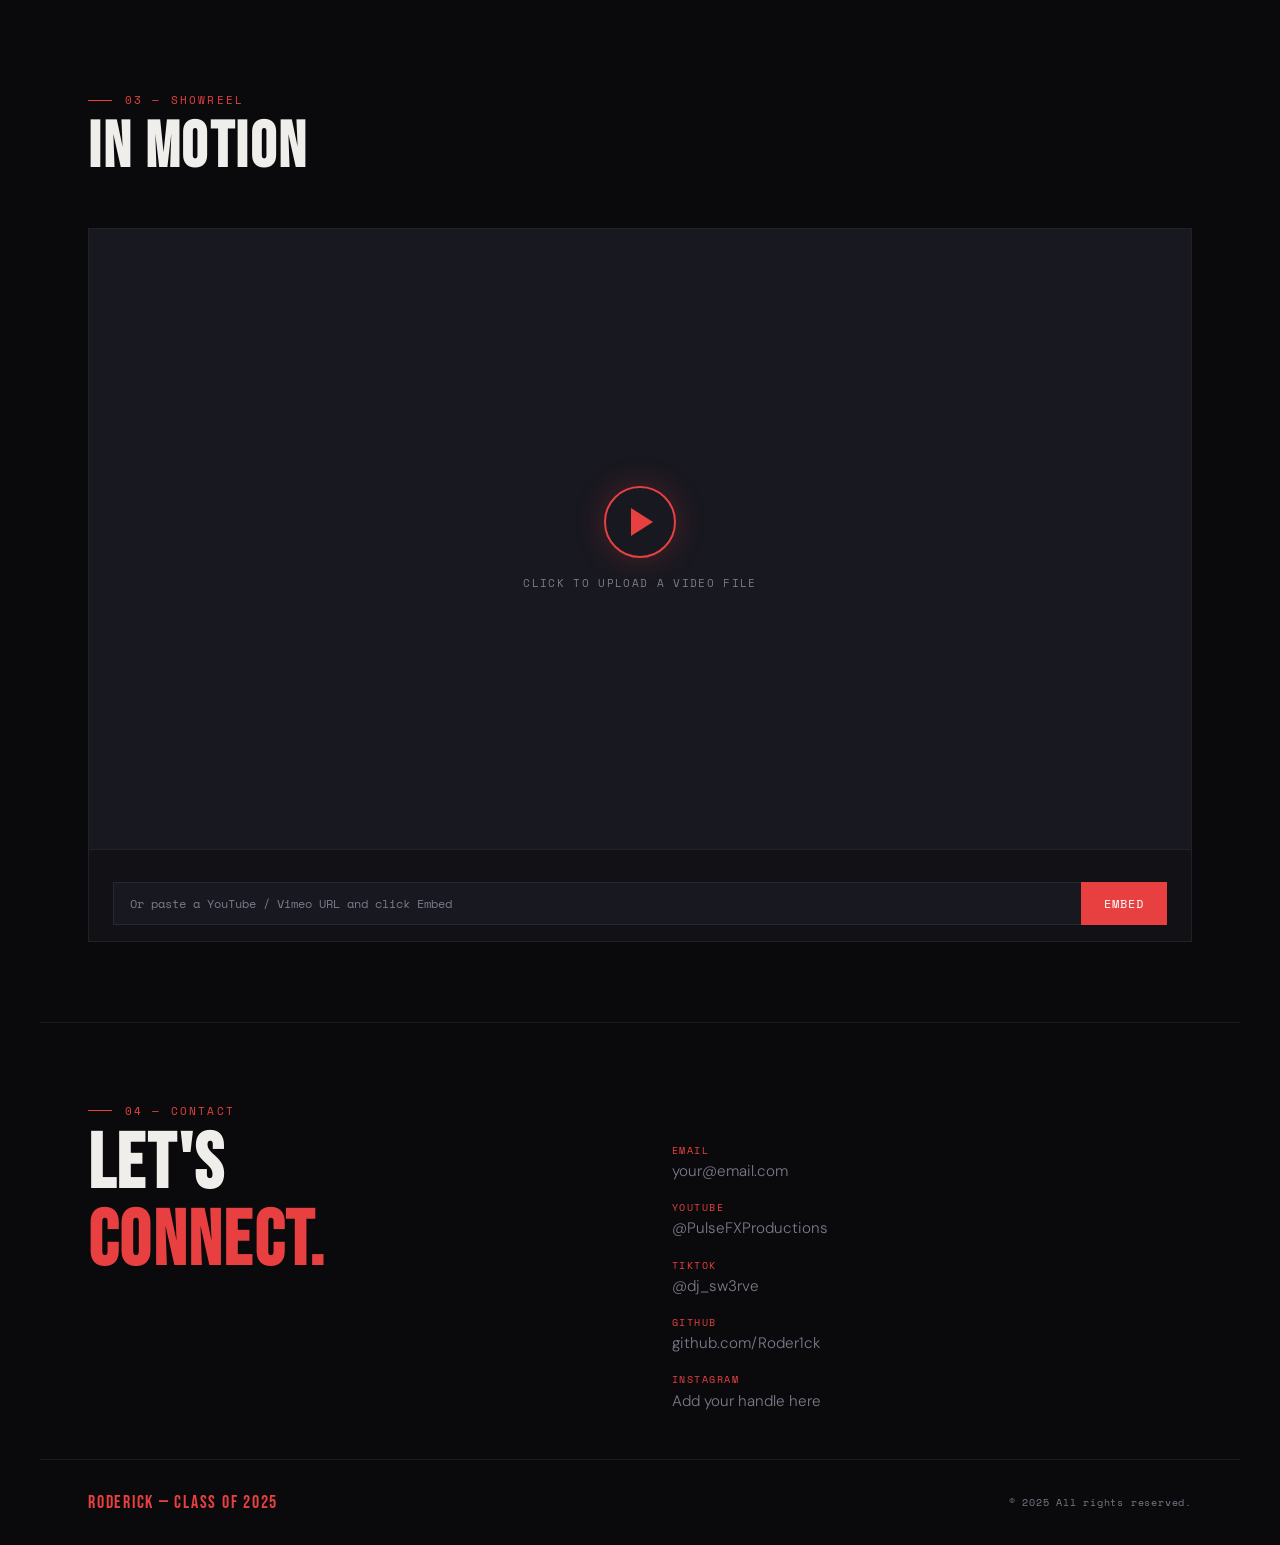
<file: template/portfolio.html>
<!DOCTYPE html>
<html lang="en">
<head>
  <meta charset="UTF-8" />
  <meta name="viewport" content="width=device-width, initial-scale=1.0" />
  <title>Roderick — Senior Portfolio</title>
  <link href="https://fonts.googleapis.com/css2?family=Bebas+Neue&family=DM+Sans:wght@300;400;500&family=Space+Mono:wght@400;700&display=swap" rel="stylesheet" />
  <link rel="stylesheet" href="portfolio.css" />
</head>
<body>

  <!-- NAV -->
  <nav>
    <div class="nav-logo">Roderick</div>
    <ul class="nav-links">
      <li><a href="#about">About</a></li>
      <li><a href="#projects">Projects</a></li>
      <li><a href="#showreel">Showreel</a></li>
      <li><a href="#contact">Contact</a></li>
    </ul>
  </nav>

  <!-- HERO -->
  <div class="hero">
    <div class="hero-bg"></div>
    <div class="hero-grid"></div>
    <div class="hero-eyebrow" style="position:relative;">Class of 2025 &mdash; Senior Portfolio</div>
    <h1 class="hero-name" style="position:relative;">
      Roderick<span>Portfolio.</span>
    </h1>
    <p class="hero-sub" style="position:relative;">
      Computer Science &bull; AV Production &bull; Content Creation &bull; Live Events
    </p>
    <div class="hero-scroll">Scroll</div>
  </div>

  <!-- ABOUT -->
  <section id="about">
    <div class="section-label">01 &mdash; About</div>
    <h2 class="section-title">Who I Am</h2>
    <div class="about-grid reveal">
      <div class="about-photo-slot" id="heroPhotoSlot" onclick="document.getElementById('heroPhotoInput').click()">
        <input type="file" id="heroPhotoInput" accept="image/*" style="display:none" onchange="loadPhoto(event,'heroPhotoSlot')" />
        <div class="upload-icon">&#43;</div>
        <span>Add your photo here</span>
      </div>
      <div class="about-text">
        <p>
          I'm a graduating senior with a deep passion for computer science, audiovisual production, and live event technology. My goal is to build a company that handles both production and equipment manufacturing for live events.
        </p>
        <p>
          From writing code to designing systems, I take a hands-on approach to every project. Whether it's a website, a 3D-printed component, or a full AV setup, I care about the details.
        </p>
        <p>
          Replace this text with your own bio. This is your portfolio &mdash; make it yours.
        </p>
        <div class="skills-list">
          <span class="skill-tag">HTML / CSS / JS</span>
          <span class="skill-tag">Python</span>
          <span class="skill-tag">AV Production</span>
          <span class="skill-tag">3D Printing</span>
          <span class="skill-tag">Content Creation</span>
          <span class="skill-tag">PC Hardware</span>
          <span class="skill-tag">Live Events</span>
          <span class="skill-tag">Web Design</span>
        </div>
      </div>
    </div>
  </section>

  <!-- PROJECTS -->
  <section id="projects" style="padding-top:0;">
    <div class="section-label">02 &mdash; Projects</div>
    <h2 class="section-title">Selected Work</h2>

    <div class="projects-grid">

      <!-- PROJECT 1 -->
      <div class="project-card reveal">
        <div class="project-info">
          <div class="project-number">01</div>
          <div>
            <div class="project-tag">Web Development</div>
            <h3 class="project-name">Pulse FX Productions</h3>
            <p class="project-desc">
              A full website for my live event production brand. Built with HTML, CSS, and JavaScript, featuring a hero section, image carousel, services overview, and social links. Designed around an energetic, high-contrast aesthetic that matches the vibe of live DJ events.
            </p>
          </div>
          <div class="project-footer">
            <span class="tech-pill">HTML</span>
            <span class="tech-pill">CSS</span>
            <span class="tech-pill">JavaScript</span>
            <a class="project-link" href="https://github.com/Roder1ck/PulseFX" target="_blank">
              View on GitHub &#8594;
            </a>
          </div>
        </div>
        <div class="project-media">
          <div class="photo-slot" id="p1a">
            <input type="file" accept="image/*" onchange="loadPhotoSlot(event,'p1a')" />
            <div class="slot-icon">&#43;</div>
            <span>Project Photo 1</span>
          </div>
          <div class="photo-slot" id="p1b">
            <input type="file" accept="image/*" onchange="loadPhotoSlot(event,'p1b')" />
            <div class="slot-icon">&#43;</div>
            <span>Project Photo 2</span>
          </div>
        </div>
      </div>

      <!-- PROJECT 2 -->
      <div class="project-card reveal">
        <div class="project-info">
          <div class="project-number">02</div>
          <div>
            <div class="project-tag">Category &mdash; Edit This</div>
            <h3 class="project-name">Project Two Title</h3>
            <p class="project-desc">
              Describe your second project here. What was the problem you solved? What tools and technologies did you use? What was your role, and what did you learn from it? Keep it specific and real.
            </p>
          </div>
          <div class="project-footer">
            <span class="tech-pill">Tech 1</span>
            <span class="tech-pill">Tech 2</span>
            <span class="tech-pill">Tech 3</span>
            <a class="project-link" href="#" target="_blank">
              View Project &#8594;
            </a>
          </div>
        </div>
        <div class="project-media">
          <div class="photo-slot" id="p2a">
            <input type="file" accept="image/*" onchange="loadPhotoSlot(event,'p2a')" />
            <div class="slot-icon">&#43;</div>
            <span>Project Photo 1</span>
          </div>
          <div class="photo-slot" id="p2b">
            <input type="file" accept="image/*" onchange="loadPhotoSlot(event,'p2b')" />
            <div class="slot-icon">&#43;</div>
            <span>Project Photo 2</span>
          </div>
        </div>
      </div>

      <!-- PROJECT 3 -->
      <div class="project-card reveal">
        <div class="project-info">
          <div class="project-number">03</div>
          <div>
            <div class="project-tag">Category &mdash; Edit This</div>
            <h3 class="project-name">Project Three Title</h3>
            <p class="project-desc">
              Describe your third project here. What was the problem you solved? What tools and technologies did you use? What was your role, and what did you learn from it? Keep it specific and real.
            </p>
          </div>
          <div class="project-footer">
            <span class="tech-pill">Tech 1</span>
            <span class="tech-pill">Tech 2</span>
            <span class="tech-pill">Tech 3</span>
            <a class="project-link" href="#" target="_blank">
              View Project &#8594;
            </a>
          </div>
        </div>
        <div class="project-media">
          <div class="photo-slot" id="p3a">
            <input type="file" accept="image/*" onchange="loadPhotoSlot(event,'p3a')" />
            <div class="slot-icon">&#43;</div>
            <span>Project Photo 1</span>
          </div>
          <div class="photo-slot" id="p3b">
            <input type="file" accept="image/*" onchange="loadPhotoSlot(event,'p3b')" />
            <div class="slot-icon">&#43;</div>
            <span>Project Photo 2</span>
          </div>
        </div>
      </div>

    </div>
  </section>

  <!-- SHOWREEL / VIDEO -->
  <section id="showreel">
    <div class="section-label">03 &mdash; Showreel</div>
    <h2 class="section-title">In Motion</h2>
    <div class="video-wrapper reveal">
      <div id="videoContainer">
        <div class="video-placeholder" id="videoPlaceholder">
          <input type="file" accept="video/*" onchange="loadVideo(event)" id="videoFileInput" />
          <div class="play-ring">
            <div class="play-triangle"></div>
          </div>
          <div class="video-caption">Click to upload a video file</div>
        </div>
      </div>
      <div style="padding:1rem 1.5rem; border-top:1px solid var(--border); background:var(--surface);">
        <div class="video-url-input">
          <input type="text" id="videoUrlField" placeholder="Or paste a YouTube / Vimeo URL and click Embed" />
          <button onclick="embedVideo()">Embed</button>
        </div>
      </div>
    </div>
  </section>

  <!-- CONTACT -->
  <section id="contact">
    <div class="section-label">04 &mdash; Contact</div>
    <div class="contact-grid reveal">
      <div>
        <h2 class="contact-big">Let's<br/><span>Connect.</span></h2>
      </div>
      <div class="contact-info">
        <div class="contact-row">
          <label>Email</label>
          <a href="mailto:your@email.com">your@email.com</a>
        </div>
        <div class="contact-row">
          <label>YouTube</label>
          <a href="https://www.youtube.com/@PulseFXProductions" target="_blank">@PulseFXProductions</a>
        </div>
        <div class="contact-row">
          <label>TikTok</label>
          <a href="https://www.tiktok.com/@dj_sw3rve" target="_blank">@dj_sw3rve</a>
        </div>
        <div class="contact-row">
          <label>GitHub</label>
          <a href="https://github.com/Roder1ck" target="_blank">github.com/Roder1ck</a>
        </div>
        <div class="contact-row">
          <label>Instagram</label>
          <span>Add your handle here</span>
        </div>
      </div>
    </div>
  </section>

  <footer>
    <div class="footer-brand">Roderick &mdash; Class of 2025</div>
    <div class="footer-copy">&copy; 2025 All rights reserved.</div>
  </footer>

  <script src="protfolio.js"></script>
</body>
</html>
</file>
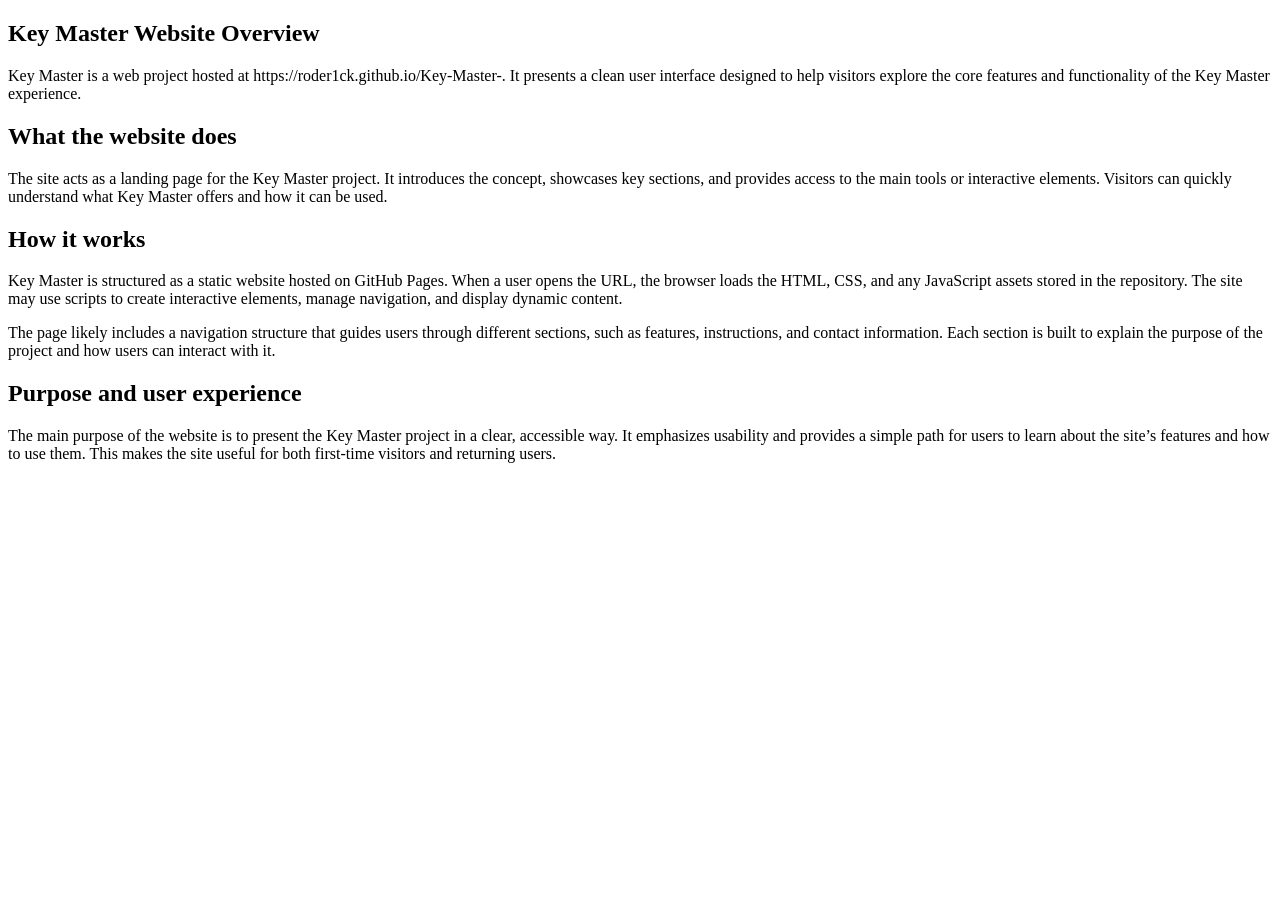
<file: portfolio/KEY-MASTER/page3.html>
<!DOCTYPE html>
<html lang="en">
<head>
  <meta charset="UTF-8">
  <meta name="viewport" content="width=device-width, initial-scale=1.0">
  <title>Key Master Website Overview</title>
</head>
<body>
  <article>
    <h1>Key Master Website Overview</h1>
    <p>Key Master is a web project hosted at https://roder1ck.github.io/Key-Master-. It presents a clean user interface designed to help visitors explore the core features and functionality of the Key Master experience.</p>
    <h2>What the website does</h2>
    <p>The site acts as a landing page for the Key Master project. It introduces the concept, showcases key sections, and provides access to the main tools or interactive elements. Visitors can quickly understand what Key Master offers and how it can be used.</p>
    <h2>How it works</h2>
    <p>Key Master is structured as a static website hosted on GitHub Pages. When a user opens the URL, the browser loads the HTML, CSS, and any JavaScript assets stored in the repository. The site may use scripts to create interactive elements, manage navigation, and display dynamic content.</p>
    <p>The page likely includes a navigation structure that guides users through different sections, such as features, instructions, and contact information. Each section is built to explain the purpose of the project and how users can interact with it.</p>
    <h2>Purpose and user experience</h2>
    <p>The main purpose of the website is to present the Key Master project in a clear, accessible way. It emphasizes usability and provides a simple path for users to learn about the site’s features and how to use them. This makes the site useful for both first-time visitors and returning users.</p>
  </article>
</body>
</html>
</file>
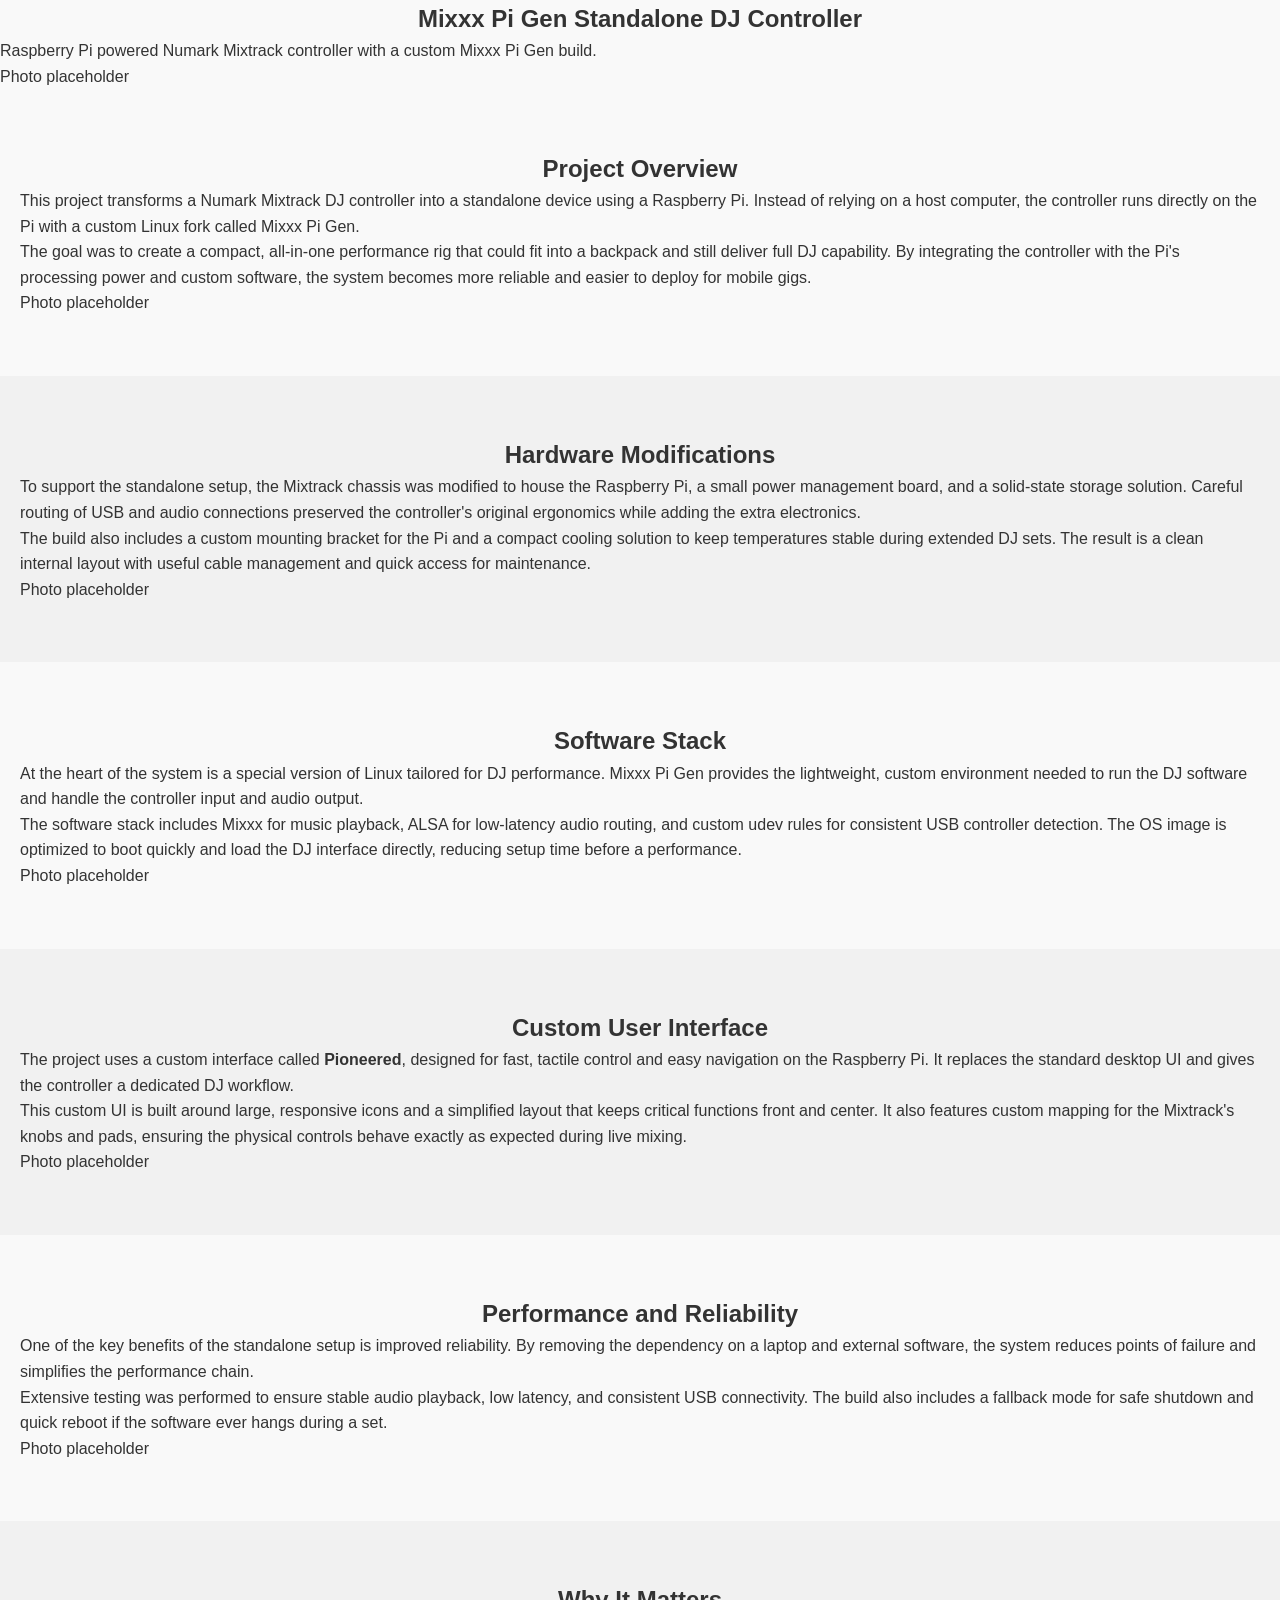
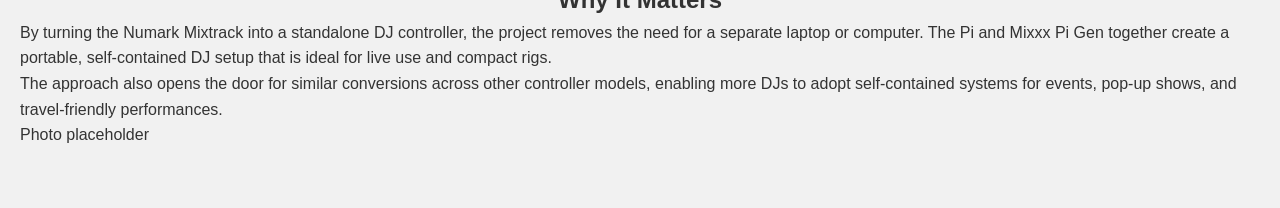
<file: portfolio/MIX-PI-GEN/page2.html>
<!DOCTYPE html>
<html lang="en">
<head>
  <meta charset="UTF-8">
  <meta name="viewport" content="width=device-width, initial-scale=1.0">
  <title>Mixix Pi Gen Project</title>
  <link rel="stylesheet" href="../s.css">
</head>
<body>
  <article class="project-article">
    <header class="project-header">
      <h1>Mixxx Pi Gen Standalone DJ Controller</h1>
      <p>Raspberry Pi powered Numark Mixtrack controller with a custom Mixxx Pi Gen build.</p>
      <div class="photo-space photo-hero">Photo placeholder</div>
    </header>

    <section class="project-section">
      <h2>Project Overview</h2>
      <p>This project transforms a Numark Mixtrack DJ controller into a standalone device using a Raspberry Pi. Instead of relying on a host computer, the controller runs directly on the Pi with a custom Linux fork called Mixxx Pi Gen.</p>
      <p>The goal was to create a compact, all-in-one performance rig that could fit into a backpack and still deliver full DJ capability. By integrating the controller with the Pi's processing power and custom software, the system becomes more reliable and easier to deploy for mobile gigs.</p>
      <div class="photo-space photo-overview">Photo placeholder</div>
    </section>

    <section class="project-section">
      <h2>Hardware Modifications</h2>
      <p>To support the standalone setup, the Mixtrack chassis was modified to house the Raspberry Pi, a small power management board, and a solid-state storage solution. Careful routing of USB and audio connections preserved the controller's original ergonomics while adding the extra electronics.</p>
      <p>The build also includes a custom mounting bracket for the Pi and a compact cooling solution to keep temperatures stable during extended DJ sets. The result is a clean internal layout with useful cable management and quick access for maintenance.</p>
      <div class="photo-space photo-hardware">Photo placeholder</div>
    </section>

    <section class="project-section">
      <h2>Software Stack</h2>
      <p>At the heart of the system is a special version of Linux tailored for DJ performance. Mixxx Pi Gen provides the lightweight, custom environment needed to run the DJ software and handle the controller input and audio output.</p>
      <p>The software stack includes Mixxx for music playback, ALSA for low-latency audio routing, and custom udev rules for consistent USB controller detection. The OS image is optimized to boot quickly and load the DJ interface directly, reducing setup time before a performance.</p>
      <div class="photo-space photo-stack">Photo placeholder</div>
    </section>

    <section class="project-section">
      <h2>Custom User Interface</h2>
      <p>The project uses a custom interface called <strong>Pioneered</strong>, designed for fast, tactile control and easy navigation on the Raspberry Pi. It replaces the standard desktop UI and gives the controller a dedicated DJ workflow.</p>
      <p>This custom UI is built around large, responsive icons and a simplified layout that keeps critical functions front and center. It also features custom mapping for the Mixtrack's knobs and pads, ensuring the physical controls behave exactly as expected during live mixing.</p>
      <div class="photo-space photo-ui">Photo placeholder</div>
    </section>

    <section class="project-section">
      <h2>Performance and Reliability</h2>
      <p>One of the key benefits of the standalone setup is improved reliability. By removing the dependency on a laptop and external software, the system reduces points of failure and simplifies the performance chain.</p>
      <p>Extensive testing was performed to ensure stable audio playback, low latency, and consistent USB connectivity. The build also includes a fallback mode for safe shutdown and quick reboot if the software ever hangs during a set.</p>
      <div class="photo-space photo-performance">Photo placeholder</div>
    </section>

    <section class="project-section">
      <h2>Why It Matters</h2>
      <p>By turning the Numark Mixtrack into a standalone DJ controller, the project removes the need for a separate laptop or computer. The Pi and Mixxx Pi Gen together create a portable, self-contained DJ setup that is ideal for live use and compact rigs.</p>
      <p>The approach also opens the door for similar conversions across other controller models, enabling more DJs to adopt self-contained systems for events, pop-up shows, and travel-friendly performances.</p>
      <div class="photo-space photo-why">Photo placeholder</div>
    </section>
  </article>
</body>
</html>
</file>
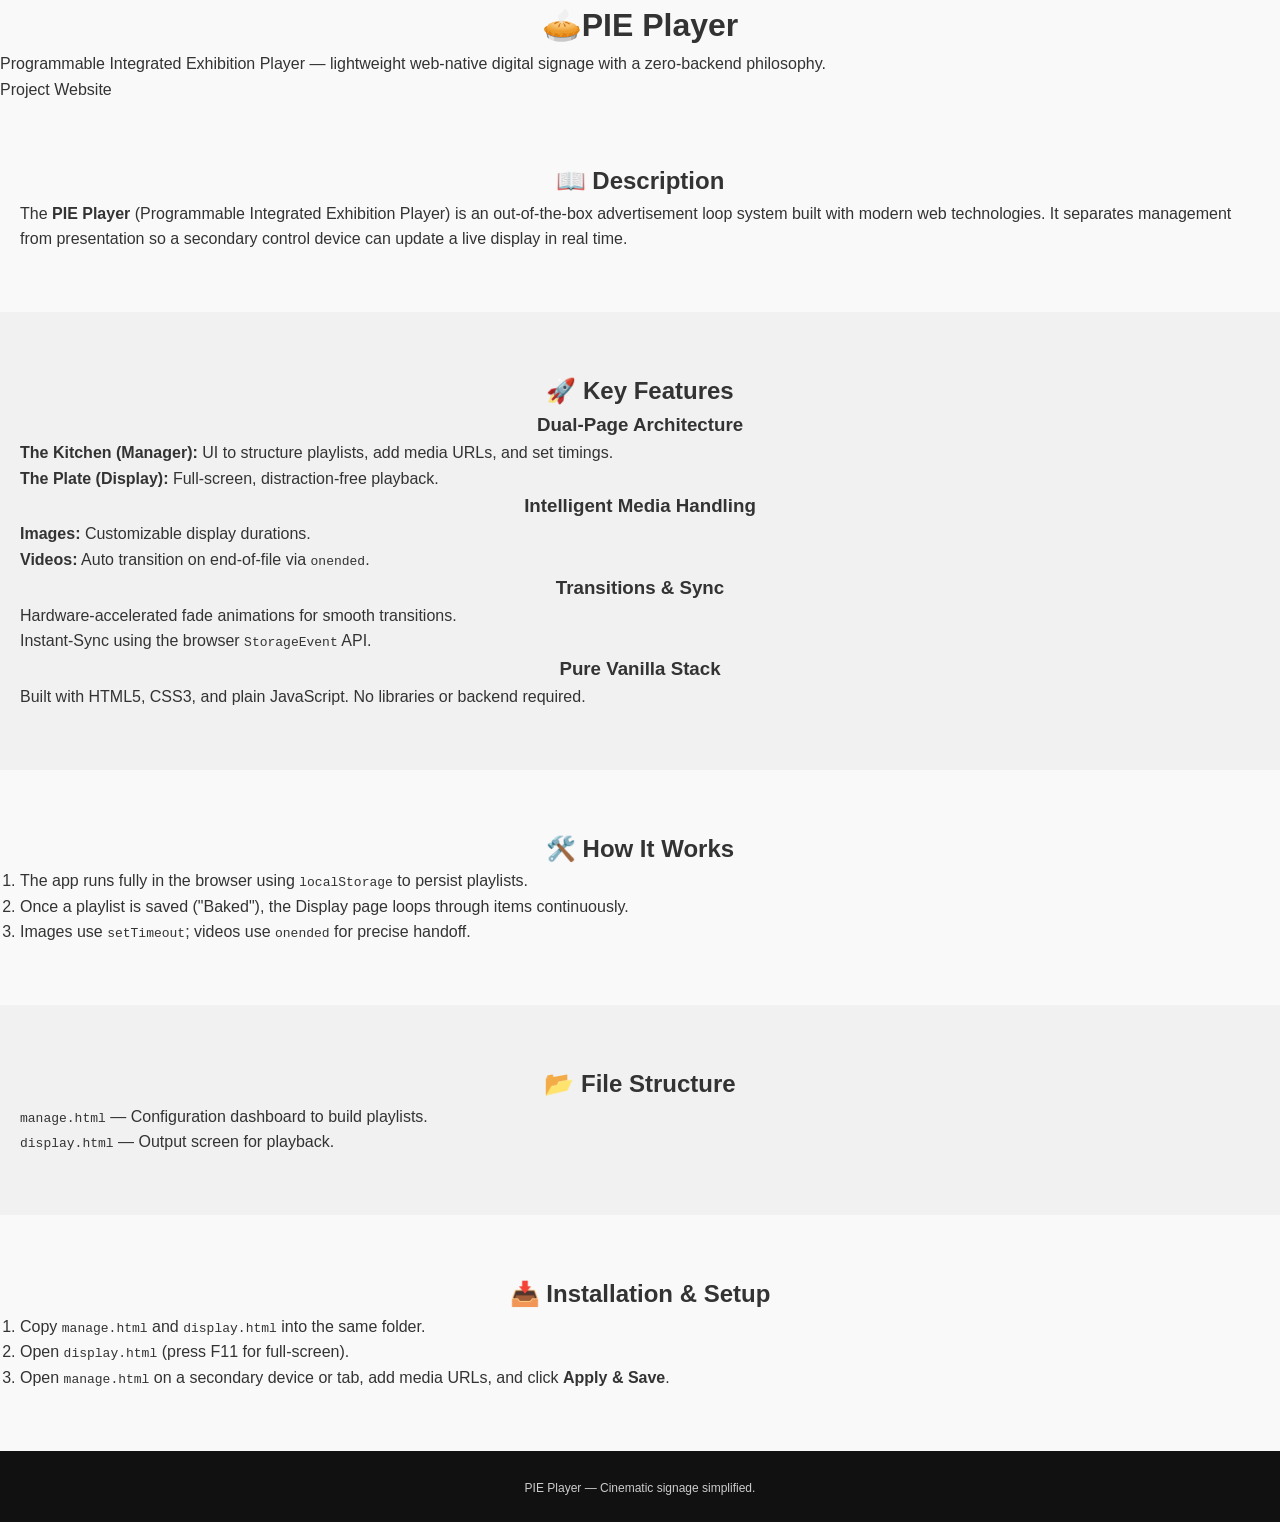
<file: portfolio/PIE-PLAYER/page1.html>
<!doctype html>
<html lang="en">
<head>
	<meta charset="utf-8">
	<meta name="viewport" content="width=device-width,initial-scale=1">
	<title>PIE Player — Programmable Integrated Exhibition Player</title>
	<link rel="stylesheet" href="../s.css">
</head>
<body>
	<main class="wrap">
		<header>
			<h1><span class="emoji">🥧</span>PIE Player</h1>
			<div class="lead">Programmable Integrated Exhibition Player — lightweight web-native digital signage with a zero-backend philosophy.</div>
			<div class="meta"><a href="https://github.com/Roder1ck/PIE-Player-" target="_blank" rel="noopener">Project Website</a></div>
		</header>

		<section>
			<h2>📖 Description</h2>
			<p>The <strong>PIE Player</strong> (Programmable Integrated Exhibition Player) is an out-of-the-box advertisement loop system built with modern web technologies. It separates management from presentation so a secondary control device can update a live display in real time.</p>
		</section>

		<section>
			<h2>🚀 Key Features</h2>
			<div class="grid">
				<div class="card">
					<h3>Dual-Page Architecture</h3>
					<ul>
						<li><strong>The Kitchen (Manager):</strong> UI to structure playlists, add media URLs, and set timings.</li>
						<li><strong>The Plate (Display):</strong> Full-screen, distraction-free playback.</li>
					</ul>
				</div>
				<div class="card">
					<h3>Intelligent Media Handling</h3>
					<ul>
						<li><strong>Images:</strong> Customizable display durations.</li>
						<li><strong>Videos:</strong> Auto transition on end-of-file via <code>onended</code>.</li>
					</ul>
				</div>
				<div class="card">
					<h3>Transitions & Sync</h3>
					<ul>
						<li>Hardware-accelerated fade animations for smooth transitions.</li>
						<li>Instant-Sync using the browser <code>StorageEvent</code> API.</li>
					</ul>
				</div>
				<div class="card">
					<h3>Pure Vanilla Stack</h3>
					<ul>
						<li>Built with HTML5, CSS3, and plain JavaScript. No libraries or backend required.</li>
					</ul>
				</div>
			</div>
		</section>

		<section>
			<h2>🛠️ How It Works</h2>
			<ol>
				<li>The app runs fully in the browser using <code>localStorage</code> to persist playlists.</li>
				<li>Once a playlist is saved ("Baked"), the Display page loops through items continuously.</li>
				<li>Images use <code>setTimeout</code>; videos use <code>onended</code> for precise handoff.</li>
			</ol>
		</section>

		<section>
			<h2>📂 File Structure</h2>
			<ul>
				<li><code>manage.html</code> — Configuration dashboard to build playlists.</li>
				<li><code>display.html</code> — Output screen for playback.</li>
			</ul>
		</section>

		<section>
			<h2>📥 Installation & Setup</h2>
			<ol>
				<li>Copy <code>manage.html</code> and <code>display.html</code> into the same folder.</li>
				<li>Open <code>display.html</code> (press F11 for full-screen).</li>
				<li>Open <code>manage.html</code> on a secondary device or tab, add media URLs, and click <strong>Apply & Save</strong>.</li>
			</ol>
		</section>

		<footer>
			<small>PIE Player — Cinematic signage simplified.</small>
		</footer>
	</main>
</body>
</html>
</file>
<file: template/portfolio.css>
:root {
  --bg: #0a0a0c;
  --surface: #111116;
  --surface2: #181820;
  --accent: #e84040;
  --accent2: #ff6b35;
  --text: #f0eeea;
  --muted: #7a7a8a;
  --border: rgba(255,255,255,0.07);
  --glow: rgba(232,64,64,0.25);
}

* { margin: 0; padding: 0; box-sizing: border-box; }

html { scroll-behavior: smooth; }

body {
  background: var(--bg);
  color: var(--text);
  font-family: 'DM Sans', sans-serif;
  font-weight: 300;
  overflow-x: hidden;
}

/* Grain overlay */
body::before {
  content: '';
  position: fixed;
  inset: 0;
  background-image: url("data:image/svg+xml,%3Csvg viewBox='0 0 256 256' xmlns='http://www.w3.org/2000/svg'%3E%3Cfilter id='noise'%3E%3CfeTurbulence type='fractalNoise' baseFrequency='0.9' numOctaves='4' stitchTiles='stitch'/%3E%3C/filter%3E%3Crect width='100%25' height='100%25' filter='url(%23noise)' opacity='0.04'/%3E%3C/svg%3E");
  pointer-events: none;
  z-index: 1000;
  opacity: 0.5;
}

/* ── NAV ── */
nav {
  position: fixed;
  top: 0; left: 0; right: 0;
  z-index: 900;
  display: flex;
  align-items: center;
  justify-content: space-between;
  padding: 1.2rem 3rem;
  background: rgba(10,10,12,0.85);
  backdrop-filter: blur(12px);
  border-bottom: 1px solid var(--border);
}

.nav-logo {
  font-family: 'Bebas Neue', sans-serif;
  font-size: 1.4rem;
  letter-spacing: 0.12em;
  color: var(--accent);
}

.nav-links {
  display: flex;
  gap: 2.2rem;
  list-style: none;
}

.nav-links a {
  font-family: 'Space Mono', monospace;
  font-size: 0.72rem;
  letter-spacing: 0.1em;
  color: var(--muted);
  text-decoration: none;
  text-transform: uppercase;
  transition: color 0.2s;
}

.nav-links a:hover { color: var(--text); }

/* ── HERO ── */
.hero {
  min-height: 100vh;
  display: flex;
  flex-direction: column;
  justify-content: flex-end;
  padding: 0 3rem 5rem;
  position: relative;
  overflow: hidden;
}

.hero-bg {
  position: absolute;
  inset: 0;
  background:
    radial-gradient(ellipse 60% 50% at 70% 40%, rgba(232,64,64,0.12) 0%, transparent 65%),
    radial-gradient(ellipse 40% 40% at 20% 70%, rgba(255,107,53,0.07) 0%, transparent 60%),
    linear-gradient(170deg, #0d0d12 0%, #0a0a0c 100%);
}

/* Animated grid lines */
.hero-grid {
  position: absolute;
  inset: 0;
  background-image:
    linear-gradient(rgba(232,64,64,0.04) 1px, transparent 1px),
    linear-gradient(90deg, rgba(232,64,64,0.04) 1px, transparent 1px);
  background-size: 60px 60px;
  animation: gridShift 20s linear infinite;
}

@keyframes gridShift {
  0% { transform: translateY(0); }
  100% { transform: translateY(60px); }
}

.hero-eyebrow {
  font-family: 'Space Mono', monospace;
  font-size: 0.72rem;
  letter-spacing: 0.2em;
  color: var(--accent);
  text-transform: uppercase;
  margin-bottom: 1rem;
  position: relative;
  display: flex;
  align-items: center;
  gap: 1rem;
}

.hero-eyebrow::before {
  content: '';
  display: inline-block;
  width: 2rem;
  height: 1px;
  background: var(--accent);
}

.hero-name {
  font-family: 'Bebas Neue', sans-serif;
  font-size: clamp(4rem, 12vw, 10rem);
  line-height: 0.9;
  letter-spacing: 0.02em;
  position: relative;
}

.hero-name span {
  display: block;
  color: var(--accent);
}

.hero-sub {
  margin-top: 1.5rem;
  font-size: 1rem;
  color: var(--muted);
  max-width: 420px;
  line-height: 1.7;
  position: relative;
}

.hero-scroll {
  position: absolute;
  bottom: 2rem;
  right: 3rem;
  font-family: 'Space Mono', monospace;
  font-size: 0.65rem;
  letter-spacing: 0.15em;
  color: var(--muted);
  text-transform: uppercase;
  writing-mode: vertical-rl;
  display: flex;
  align-items: center;
  gap: 0.8rem;
}

.hero-scroll::after {
  content: '';
  display: block;
  width: 1px;
  height: 3rem;
  background: linear-gradient(to bottom, var(--muted), transparent);
  animation: scrollLine 2s ease-in-out infinite;
}

@keyframes scrollLine {
  0%, 100% { opacity: 0.4; }
  50% { opacity: 1; }
}

/* ── SECTION BASE ── */
section {
  padding: 5rem 3rem;
  max-width: 1200px;
  margin: 0 auto;
}

.section-label {
  font-family: 'Space Mono', monospace;
  font-size: 0.68rem;
  letter-spacing: 0.2em;
  color: var(--accent);
  text-transform: uppercase;
  margin-bottom: 0.5rem;
  display: flex;
  align-items: center;
  gap: 0.8rem;
}

.section-label::before {
  content: '';
  display: inline-block;
  width: 1.5rem;
  height: 1px;
  background: var(--accent);
}

.section-title {
  font-family: 'Bebas Neue', sans-serif;
  font-size: clamp(2.4rem, 5vw, 4.5rem);
  letter-spacing: 0.04em;
  line-height: 1;
  margin-bottom: 3rem;
}

/* ── ABOUT ── */
#about .about-grid {
  display: grid;
  grid-template-columns: 1fr 1fr;
  gap: 4rem;
  align-items: center;
}

.about-photo-slot {
  aspect-ratio: 4/5;
  background: var(--surface2);
  border: 1px solid var(--border);
  border-radius: 4px;
  display: flex;
  flex-direction: column;
  align-items: center;
  justify-content: center;
  gap: 0.8rem;
  color: var(--muted);
  font-family: 'Space Mono', monospace;
  font-size: 0.7rem;
  letter-spacing: 0.1em;
  text-transform: uppercase;
  position: relative;
  overflow: hidden;
  transition: border-color 0.3s;
}

.about-photo-slot:hover { border-color: rgba(232,64,64,0.3); }

.about-photo-slot .upload-icon {
  font-size: 2rem;
  opacity: 0.3;
}

.about-photo-slot img {
  width: 100%;
  height: 100%;
  object-fit: cover;
  display: none;
}

.about-text p {
  font-size: 1.05rem;
  line-height: 1.85;
  color: #ccc;
  margin-bottom: 1.2rem;
}

.skills-list {
  display: flex;
  flex-wrap: wrap;
  gap: 0.6rem;
  margin-top: 1.5rem;
}

.skill-tag {
  font-family: 'Space Mono', monospace;
  font-size: 0.65rem;
  letter-spacing: 0.1em;
  padding: 0.3rem 0.8rem;
  border: 1px solid var(--border);
  color: var(--muted);
  text-transform: uppercase;
  border-radius: 2px;
  transition: all 0.2s;
}

.skill-tag:hover {
  border-color: var(--accent);
  color: var(--accent);
}

/* ── PROJECTS ── */
#projects {
  max-width: 1200px;
  padding: 5rem 3rem;
  margin: 0 auto;
}

.projects-grid {
  display: grid;
  gap: 2px;
}

.project-card {
  background: var(--surface);
  border: 1px solid var(--border);
  display: grid;
  grid-template-columns: 1fr 1.2fr;
  min-height: 380px;
  position: relative;
  overflow: hidden;
  transition: border-color 0.3s;
}

.project-card:nth-child(even) {
  grid-template-columns: 1.2fr 1fr;
}

.project-card:nth-child(even) .project-media {
  order: -1;
}

.project-card:hover { border-color: rgba(232,64,64,0.35); }

.project-card::before {
  content: '';
  position: absolute;
  top: 0; left: 0; right: 0;
  height: 2px;
  background: linear-gradient(90deg, var(--accent), var(--accent2));
  transform: scaleX(0);
  transform-origin: left;
  transition: transform 0.4s ease;
}

.project-card:hover::before { transform: scaleX(1); }

.project-info {
  padding: 2.5rem;
  display: flex;
  flex-direction: column;
  justify-content: space-between;
  position: relative;
}

.project-number {
  font-family: 'Bebas Neue', sans-serif;
  font-size: 4rem;
  color: rgba(255,255,255,0.04);
  line-height: 1;
  position: absolute;
  top: 1rem;
  right: 2rem;
}

.project-tag {
  font-family: 'Space Mono', monospace;
  font-size: 0.65rem;
  letter-spacing: 0.15em;
  color: var(--accent);
  text-transform: uppercase;
  margin-bottom: 0.6rem;
}

.project-name {
  font-family: 'Bebas Neue', sans-serif;
  font-size: 2.2rem;
  letter-spacing: 0.05em;
  line-height: 1.1;
  margin-bottom: 1rem;
}

.project-desc {
  font-size: 0.92rem;
  color: var(--muted);
  line-height: 1.75;
  flex-grow: 1;
  margin-bottom: 1.5rem;
}

.project-footer {
  display: flex;
  align-items: center;
  gap: 1rem;
  flex-wrap: wrap;
}

.tech-pill {
  font-family: 'Space Mono', monospace;
  font-size: 0.6rem;
  letter-spacing: 0.08em;
  padding: 0.25rem 0.6rem;
  background: rgba(255,255,255,0.05);
  color: var(--muted);
  text-transform: uppercase;
  border-radius: 2px;
}

.project-link {
  font-family: 'Space Mono', monospace;
  font-size: 0.65rem;
  letter-spacing: 0.1em;
  color: var(--accent);
  text-decoration: none;
  text-transform: uppercase;
  display: flex;
  align-items: center;
  gap: 0.4rem;
  margin-left: auto;
  transition: gap 0.2s;
}

.project-link:hover { gap: 0.8rem; }

/* Media / Photo slots in project cards */
.project-media {
  background: var(--surface2);
  display: grid;
  grid-template-rows: 1fr 1fr;
  gap: 2px;
  min-height: 380px;
}

.photo-slot {
  background: var(--bg);
  display: flex;
  flex-direction: column;
  align-items: center;
  justify-content: center;
  gap: 0.5rem;
  color: rgba(255,255,255,0.15);
  font-family: 'Space Mono', monospace;
  font-size: 0.6rem;
  letter-spacing: 0.1em;
  text-transform: uppercase;
  transition: background 0.2s;
  cursor: pointer;
  position: relative;
  overflow: hidden;
}

.photo-slot:hover { background: var(--surface2); }

.photo-slot input[type="file"] {
  position: absolute;
  inset: 0;
  opacity: 0;
  cursor: pointer;
}

.photo-slot img {
  position: absolute;
  inset: 0;
  width: 100%;
  height: 100%;
  object-fit: cover;
}

.photo-slot .slot-icon {
  font-size: 1.4rem;
  opacity: 0.4;
}

/* single-row for last project if needed */
.project-media.single-row {
  grid-template-rows: 1fr;
}

/* ── VIDEO SECTION ── */
#showreel {
  padding: 5rem 3rem;
  max-width: 1200px;
  margin: 0 auto;
}

.video-wrapper {
  position: relative;
  background: var(--surface);
  border: 1px solid var(--border);
  overflow: hidden;
}

.video-embed {
  width: 100%;
  aspect-ratio: 16/9;
  display: block;
  background: var(--bg);
}

.video-placeholder {
  aspect-ratio: 16/9;
  background: var(--surface2);
  display: flex;
  flex-direction: column;
  align-items: center;
  justify-content: center;
  gap: 1rem;
  cursor: pointer;
  transition: background 0.2s;
  position: relative;
}

.video-placeholder:hover { background: #1a1a22; }

.video-placeholder input[type="file"] {
  position: absolute;
  inset: 0;
  opacity: 0;
  cursor: pointer;
}

.play-ring {
  width: 72px;
  height: 72px;
  border-radius: 50%;
  border: 2px solid var(--accent);
  display: flex;
  align-items: center;
  justify-content: center;
  box-shadow: 0 0 30px var(--glow);
  animation: pulse 3s ease-in-out infinite;
}

@keyframes pulse {
  0%, 100% { box-shadow: 0 0 20px var(--glow); }
  50% { box-shadow: 0 0 50px var(--glow), 0 0 80px rgba(232,64,64,0.1); }
}

.play-triangle {
  width: 0; height: 0;
  border-top: 14px solid transparent;
  border-bottom: 14px solid transparent;
  border-left: 22px solid var(--accent);
  margin-left: 4px;
}

.video-caption {
  font-family: 'Space Mono', monospace;
  font-size: 0.7rem;
  letter-spacing: 0.12em;
  color: var(--muted);
  text-transform: uppercase;
}

.video-url-input {
  display: flex;
  gap: 0;
  margin-top: 1rem;
}

.video-url-input input[type="text"] {
  flex: 1;
  background: var(--surface2);
  border: 1px solid var(--border);
  border-right: none;
  color: var(--text);
  padding: 0.75rem 1rem;
  font-family: 'Space Mono', monospace;
  font-size: 0.75rem;
  outline: none;
  transition: border-color 0.2s;
}

.video-url-input input[type="text"]::placeholder { color: var(--muted); }

.video-url-input input[type="text"]:focus { border-color: var(--accent); }

.video-url-input button {
  background: var(--accent);
  border: 1px solid var(--accent);
  color: #fff;
  padding: 0.75rem 1.4rem;
  font-family: 'Space Mono', monospace;
  font-size: 0.72rem;
  letter-spacing: 0.08em;
  text-transform: uppercase;
  cursor: pointer;
  transition: background 0.2s;
}

.video-url-input button:hover { background: #cc3232; }

/* ── CONTACT / FOOTER ── */
#contact {
  padding: 5rem 3rem 3rem;
  max-width: 1200px;
  margin: 0 auto;
  border-top: 1px solid var(--border);
}

.contact-grid {
  display: grid;
  grid-template-columns: 1fr 1fr;
  gap: 4rem;
  align-items: start;
}

.contact-big {
  font-family: 'Bebas Neue', sans-serif;
  font-size: clamp(2.5rem, 6vw, 5rem);
  line-height: 1;
  letter-spacing: 0.03em;
}

.contact-big span { color: var(--accent); }

.contact-info {
  display: flex;
  flex-direction: column;
  gap: 1.2rem;
  margin-top: 1rem;
}

.contact-row {
  display: flex;
  flex-direction: column;
  gap: 0.2rem;
}

.contact-row label {
  font-family: 'Space Mono', monospace;
  font-size: 0.62rem;
  letter-spacing: 0.15em;
  color: var(--accent);
  text-transform: uppercase;
}

.contact-row a, .contact-row span {
  font-size: 0.95rem;
  color: var(--muted);
  text-decoration: none;
  transition: color 0.2s;
}

.contact-row a:hover { color: var(--text); }

footer {
  max-width: 1200px;
  margin: 0 auto;
  padding: 2rem 3rem;
  display: flex;
  justify-content: space-between;
  align-items: center;
  border-top: 1px solid var(--border);
}

.footer-brand {
  font-family: 'Bebas Neue', sans-serif;
  font-size: 1.1rem;
  letter-spacing: 0.1em;
  color: var(--accent);
}

.footer-copy {
  font-family: 'Space Mono', monospace;
  font-size: 0.62rem;
  letter-spacing: 0.08em;
  color: var(--muted);
}

/* ── ANIMATIONS ── */
.reveal {
  opacity: 0;
  transform: translateY(28px);
  transition: opacity 0.7s ease, transform 0.7s ease;
}

.reveal.visible {
  opacity: 1;
  transform: none;
}

/* ── RESPONSIVE ── */
@media (max-width: 768px) {
  nav { padding: 1rem 1.5rem; }
  .nav-links { display: none; }
  .hero { padding: 0 1.5rem 4rem; }
  section, #projects, #showreel, #contact { padding: 4rem 1.5rem; }
  #about .about-grid { grid-template-columns: 1fr; }
  .project-card, .project-card:nth-child(even) {
    grid-template-columns: 1fr;
  }
  .project-card:nth-child(even) .project-media { order: 0; }
  .project-media { min-height: 240px; grid-template-rows: 1fr; }
  .contact-grid { grid-template-columns: 1fr; gap: 2rem; }
  footer { flex-direction: column; gap: 1rem; text-align: center; }
}
</file>
<file: portfolio/s.css>
/* Reset & Base */
* {
    margin: 0;
    padding: 0;
    box-sizing: border-box;
}

body {
    font-family: 'Segoe UI', Tahoma, Geneva, Verdana, sans-serif;
    line-height: 1.6;
    color: #333;
    background-color: #f9f9f9;
}

a {
    color: inherit;
    text-decoration: none;
}

ul {
    list-style: none;
}

h1,
h2,
h3,
h4,
h5,
h6 {
    text-align: center;
}

img,
video {
    max-width: 100%;
    display: block;
}

/* Header & Navigation */
#navBar {
    background-color: #111;
    padding: 20px 0;
    position: sticky;
    top: 0;
    z-index: 10;
}

.navLogo {
    color: #fff;
    font-size: 1.5rem;
    font-weight: 700;
    text-align: center;
    margin-bottom: 15px;
}

.navLinks {
    display: flex;
    justify-content: center;
    flex-wrap: wrap;
    gap: 20px;
}

.navLinks li a {
    color: #fff;
    font-weight: 500;
    padding: 10px 18px;
    border-radius: 5px;
    transition: background-color 0.3s ease;
}

.navLinks li a:hover {
    background-color: #444;
}

/* Top Header */
#topHead {
    background-color: #222;
    color: #fff;
    text-align: center;
    padding: 80px 20px;
}

.videoHeader {
    max-width: 900px;
    margin: 0 auto;
}

.videoHeader h1 {
    font-size: 2.5rem;
    margin: 20px 0 10px;
}

.videoHeader .name {
    color: #e91e63;
}

.videoHeader p {
    font-size: 1.1rem;
    max-width: 700px;
    margin: 0 auto;
}

/* Sections */
section {
    padding: 60px 20px;
}

section:nth-of-type(even) {
    background-color: #f1f1f1;
}

#myInfo,
#contactInfo {
    background-color: #fff;
}

.infoHeader,
.projectHead,
.contactHead {
    margin-bottom: 30px;
}

.infoHeader h3,
.projectHead h3,
.contactHead h3 {
    font-size: 2rem;
    margin-bottom: 15px;
}

.infoHeader p,
.projectHead p,
.contactHead p {
    max-width: 700px;
    margin: 0 auto;
    color: #555;
}

.idPhoto {
    display: flex;
    justify-content: center;
}

.idPhoto img {
    width: 280px;
    max-width: 100%;
    border-radius: 12px;
    box-shadow: 0 10px 30px rgba(0, 0, 0, 0.15);
}

.projectStack {
    display: flex;
    flex-wrap: wrap;
    justify-content: center;
    gap: 20px;
    margin-top: 20px;
}

.projectCard {
    display: block;
    width: 300px;
    min-height: 180px;
    border-radius: 12px;
    background-color: #fff;
    box-shadow: 0 10px 30px rgba(0, 0, 0, 0.08);
    padding: 25px;
    transition: transform 0.3s ease, box-shadow 0.3s ease;
    cursor: pointer;
}

.projectCard:hover {
    transform: translateY(-5px);
    box-shadow: 0 16px 40px rgba(0, 0, 0, 0.12);
}

.contactMethods,
.socialMedia {
    display: grid;
    grid-template-columns: repeat(2, minmax(180px, 1fr));
    gap: 20px;
    justify-items: center;
}

.contactMethods div,
.socialMedia div {
    width: 100%;
    min-height: 90px;
    background-color: #111;
    color: #fff;
    border-radius: 12px;
    display: flex;
    align-items: center;
    justify-content: center;
    font-weight: 600;
    box-shadow: 0 8px 20px rgba(0, 0, 0, 0.1);
}

.socialMedia {
    margin-top: 20px;
}

footer {
    background-color: #111;
    color: #ccc;
    text-align: center;
    padding: 25px 20px;
    font-size: 0.9rem;
}

.footerBrand,
.footerCopy {
    margin: 5px 0;
}

/* Responsive Design */
@media (max-width: 768px) {
    .navLinks {
        flex-direction: column;
        align-items: center;
        gap: 15px;
    }

    .videoHeader h1 {
        font-size: 2rem;
    }

    .projectStack {
        flex-direction: column;
    }

    .contactMethods,
    .socialMedia {
        grid-template-columns: 1fr;
    }
}

@media (max-width: 480px) {
    #topHead {
        padding: 60px 15px;
    }

    .videoHeader h1 {
        font-size: 1.7rem;
    }

    .videoHeader p {
        font-size: 1rem;
    }

    .navLogo {
        font-size: 1.3rem;
    }

    .projectCard {
        width: 100%;
    }
}
.videoHeader {
  position: relative;
  width: 100%;
  overflow: hidden;
}

.videoHeader video {
  width: 100%;
  height: 100%;
  object-fit: cover;
  display: block;
}
</file>
